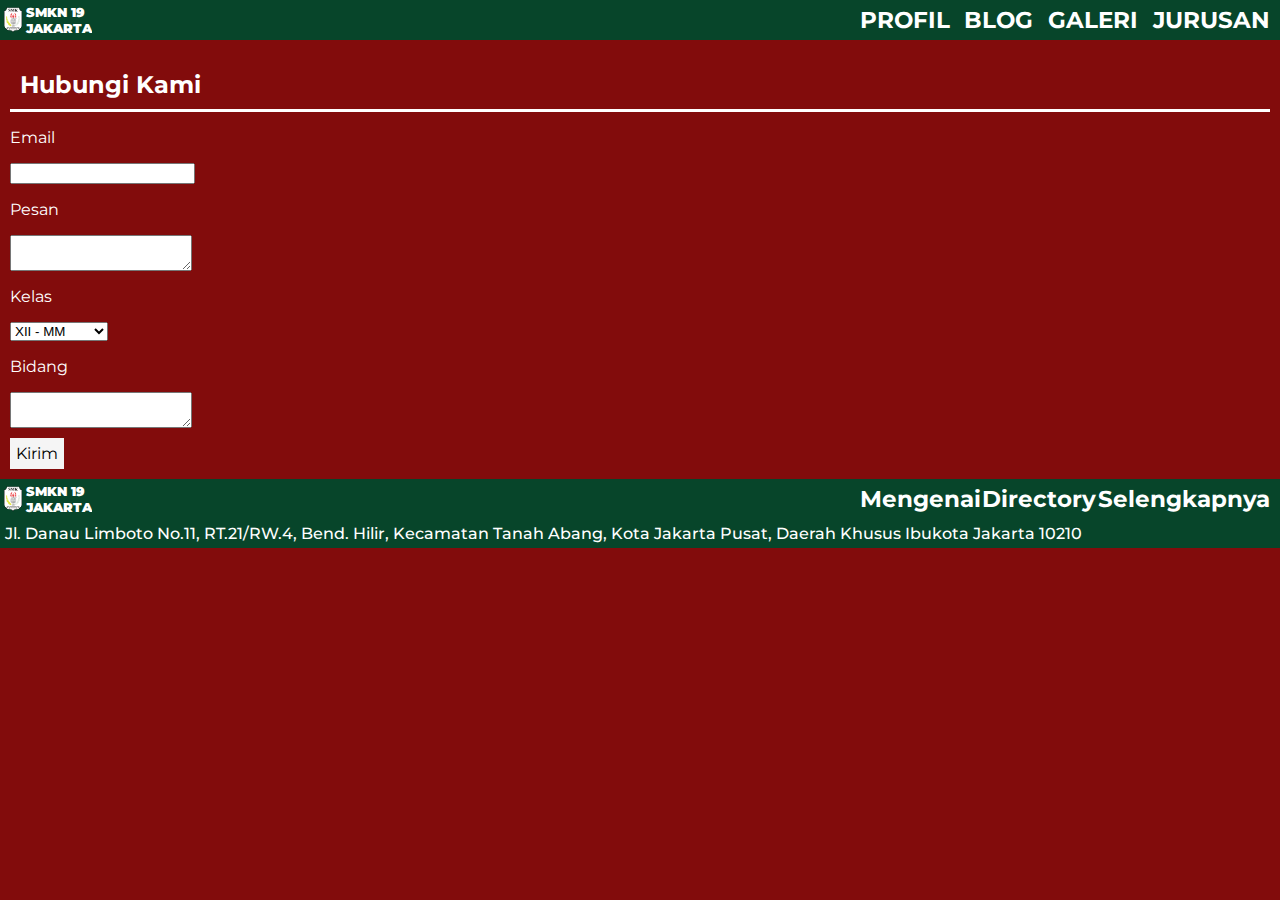
<file: blog.html>
<html lang="en">
<head>
    <meta charset="UTF-8">
    <meta http-equiv="X-UA-Compatible" content="IE=edge">
    <meta name="viewport" content="width=device-width, initial-scale=1.0">
    <link rel="stylesheet" href="style1.css">
    <link rel="preconnect" href="https://fonts.googleapis.com">
    <link rel="preconnect" href="https://fonts.gstatic.com" crossorigin>
    <link href="https://fonts.googleapis.com/css2?family=Montserrat:wght@100;200;300;400;500;600;700;800;900&display=swap" rel="stylesheet">
    <title>Galeri</title>
    <link rel="icon" href="LOGO PANDAWA.png">
</head>
<body>
    <!-- NAVBAR -->
    <div class="navbar">
        <img src="LOGO PANDAWA.png" class="LOGO-PANDAWA">
        <a href="index.html" class="LOGO"> SMKN 19 JAKARTA </a>

        <ul class="menu">
        <li><a href="profil.html"> PROFIL </a></li>
        <li><a href="#"> BLOG </a></li>
        <li><a href="galeri.html"> GALERI </a></li>
        <li><a href="#"> JURUSAN </a></li>
        <!-- <li><a href="https://www.instagram.com/rakanysr"> @RAKANYSR</a></li> -->
        </ul>
    </div>
</body>

<footer>
        <div>
            
        </div>

        <div class="contact-form">
            <h2 class="titlekontak">Hubungi Kami</h2>
            <p>Email</p>
            <!-- Tag Input -->
            <input>
            <p>Pesan</p>
            <!-- Tag Text Area -->
            <textarea></textarea>
            <p>Kelas</p>
            <select>
                <option>XII - MM</option>
                <option>XII - BDP</option>
                <option>XII - AKL 1</option>
                <option>XII - AKL 2</option>
                <option>XII - OTKP 1</option>
                <option>XII - OTKP 2</option>
            </select>
            <p>Bidang</p>
            <textarea></textarea>
            </input>
            <p><a href="#" class="submit">Kirim</a></p>
        </div>
      </div>
    </div>
    <div class="navbar">
        <img src="LOGO PANDAWA.png" class="LOGO-PANDAWA">
        <a class="LOGO"> SMKN 19 JAKARTA </a>

        <ul class="menu">
        <li><a href="#"> Mengenai </a></li>
        <li><a href="#"> Directory </a></li>
        <li><a href="#"> Selengkapnya </a></li>
        </ul>
        
      </div>
      <div class="footer">
          Jl. Danau Limboto No.11, RT.21/RW.4, Bend. Hilir, Kecamatan Tanah Abang, 
          Kota Jakarta Pusat, Daerah Khusus Ibukota Jakarta 10210
      </div>

</footer>
</html>
</file>
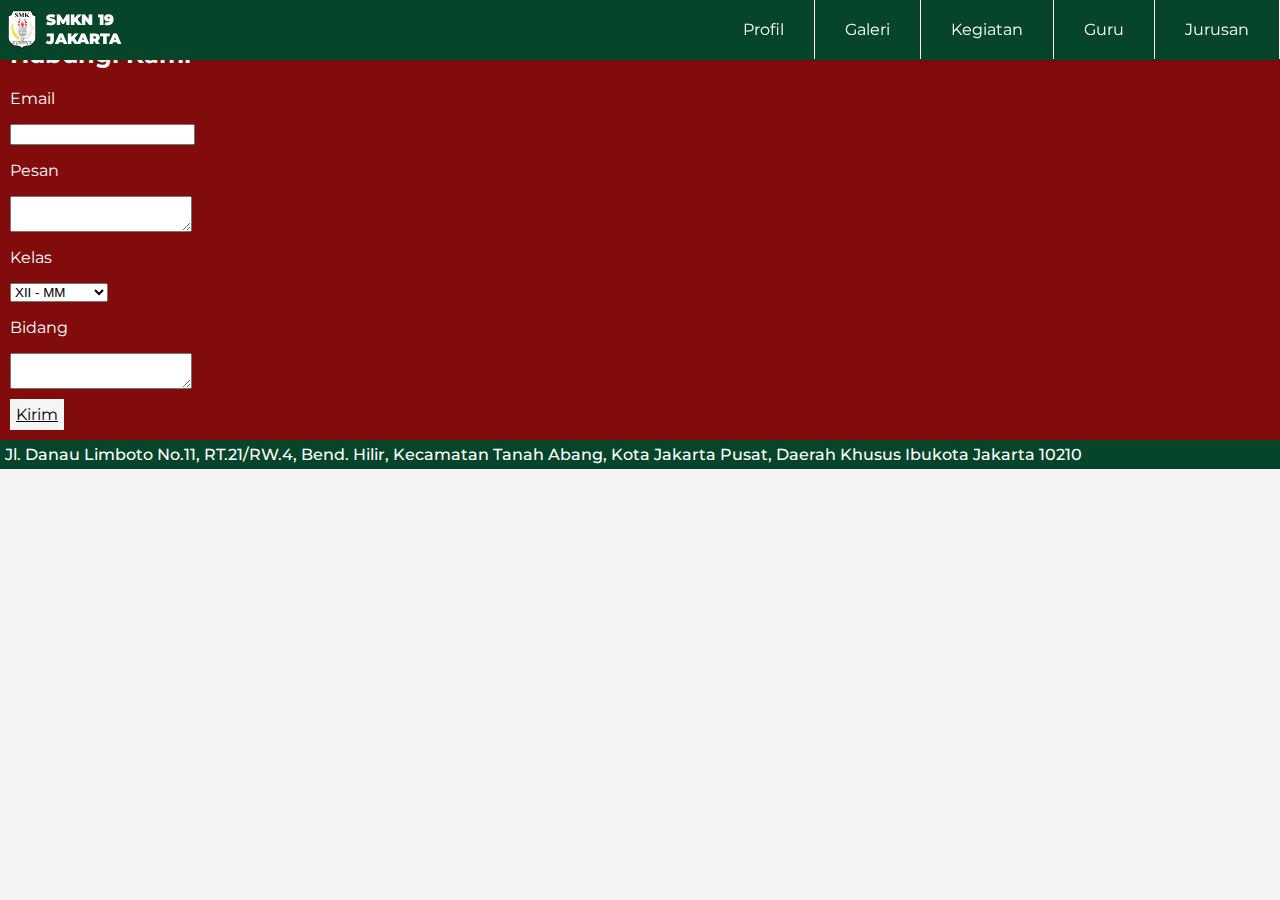
<file: BLOG.html>
<html lang="en">
<head>
    <meta charset="UTF-8">
    <meta http-equiv="X-UA-Compatible" content="IE=edge">
    <meta name="viewport" content="width=device-width, initial-scale=1.0">
    <link rel="stylesheet" href="style.css">
    <link rel="preconnect" href="https://fonts.googleapis.com">
    <link rel="preconnect" href="https://fonts.gstatic.com" crossorigin>
    <link href="https://fonts.googleapis.com/css2?family=Montserrat:wght@100;200;300;400;500;600;700;800;900&display=swap" rel="stylesheet">
    <title>Blog</title>
    <link rel="icon" href="LOGO PANDAWA.png">
</head>

<header class="header">
    <img src="LOGO PANDAWA.png" class="LOGO">
    <a href="index.html" class="LOGO"> SMKN 19 JAKARTA </a>
    
        
    <input class="menu-btn" type="checkbox" id="menu-btn" />
    <label class="menu-icon" for="menu-btn"><span class="navicon"></span></label>
    <ul class="menu">
      <li><a href="profil.html">Profil</a></li>
      <li><a href="galeri.html">Galeri</a></li>
      <li><a href="BLOG.html">Kegiatan</a></li>
      <li><a href="#">Guru</a></li>
      <li><a href="Jurusan.html">Jurusan</a></li> 
    </ul>
</header>

<footer>
    <!-- <div class="Home">
        <h2 class="text">
        VISI
        </h2>
        <p> ”Terwujudnya Sumber Daya Manusia 
        yang Bertaqwa, Cerdas, Terampil, Unggul dan 
        Berwawasan Lingkungan.“</p> 

        <h2 class="text">
        MISI
        </h2>
        <ul>
            <li>Meningkatkan kualitas keimanan, ketaqwaan, dan ahlak mulia.</li>
            <li>Menumbuhkembangkan semangat berprestasi dan berkompetisi.</li>
            <li>Menyiapkan siswa yang bermutu sesuai dengan program keahliannya.</li>
            <li>Meningkatkan profesionalitas dan kompetensi guru dengan mengembangkan 
            KBM sesuai dengan kebutuhan Dunia Usaha dan Industri.</li>
            <li>Mewujudkan warga sekolah yang peduli terhadap lingkungan dengan 
            meningkatkan kualitas 7K (Keamanan, Ketertiban, Kebersihan, Keindahan, 
            Kerindangan, Keamanan dan Kekeluargaan)</li>
        </ul>
        <div class="artikel"> 
            <h2 class="text">SEJARAH</h2>
            <p class="kolom-koran">
            <span>L</span>orem, ipsum dolor sit amet consectetur adipisicing elit. 
            Corrupti dolorem suscipit pariatur quas excepturi vero praesentium numquam, 
            beatae itaque hic similique nam accusamus, cupiditate qui distinctio voluptatibus, 
            perferendis officia iste!
            Lorem, ipsum dolor sit amet consectetur adipisicing elit. 
            Corrupti dolorem suscipit pariatur quas excepturi vero praesentium numquam, 
            beatae itaque hic similique nam accusamus, cupiditate qui distinctio voluptatibus, 
            perferendis officia iste!
            Lorem, ipsum dolor sit amet consectetur adipisicing elit. 
            Corrupti dolorem suscipit pariatur quas excepturi vero praesentium numquam, 
            beatae itaque hic similique nam accusamus, cupiditate qui distinctio voluptatibus, 
            perferendis officia iste!
            Lorem, ipsum dolor sit amet consectetur adipisicing elit. 
            Corrupti dolorem suscipit pariatur quas excepturi vero praesentium numquam, 
            beatae itaque hic similique nam accusamus, cupiditate qui distinctio voluptatibus, 
            perferendis officia iste!
            Lorem, ipsum dolor sit amet consectetur adipisicing elit. 
            Corrupti dolorem suscipit pariatur quas excepturi vero praesentium numquam, 
            beatae itaque hic similique nam accusamus, cupiditate qui distinctio voluptatibus, 
            perferendis officia iste!
            Lorem, ipsum dolor sit amet consectetur adipisicing elit. 
            Corrupti dolorem suscipit pariatur quas excepturi vero praesentium numquam, 
            beatae itaque hic similique nam accusamus, cupiditate qui distinctio voluptatibus, 
            perferendis officia iste!
            </p>
        </div> -->

        <div class="contact-form">
            <h2 class="kontak">Hubungi Kami</h2>
            <p>Email</p>
            <!-- Tag Input -->
            <input>
            <p>Pesan</p>
            <!-- Tag Text Area -->
            <textarea></textarea>
            <p>Kelas</p>
            <select>
                <option>XII - MM</option>
                <option>XII - BDP</option>
                <option>XII - AKL 1</option>
                <option>XII - AKL 2</option>
                <option>XII - OTKP 1</option>
                <option>XII - OTKP 2</option>
            </select>
            <p>Bidang</p>
            <textarea></textarea>
            </input>
            <p><a href="#" class="submit">Kirim</a></p>
        </div>
      </div>
    </div>
    
      <div class="footer">
          Jl. Danau Limboto No.11, RT.21/RW.4, Bend. Hilir, Kecamatan Tanah Abang, 
          Kota Jakarta Pusat, Daerah Khusus Ibukota Jakarta 10210
      </div>

</footer>
</html>
</file>
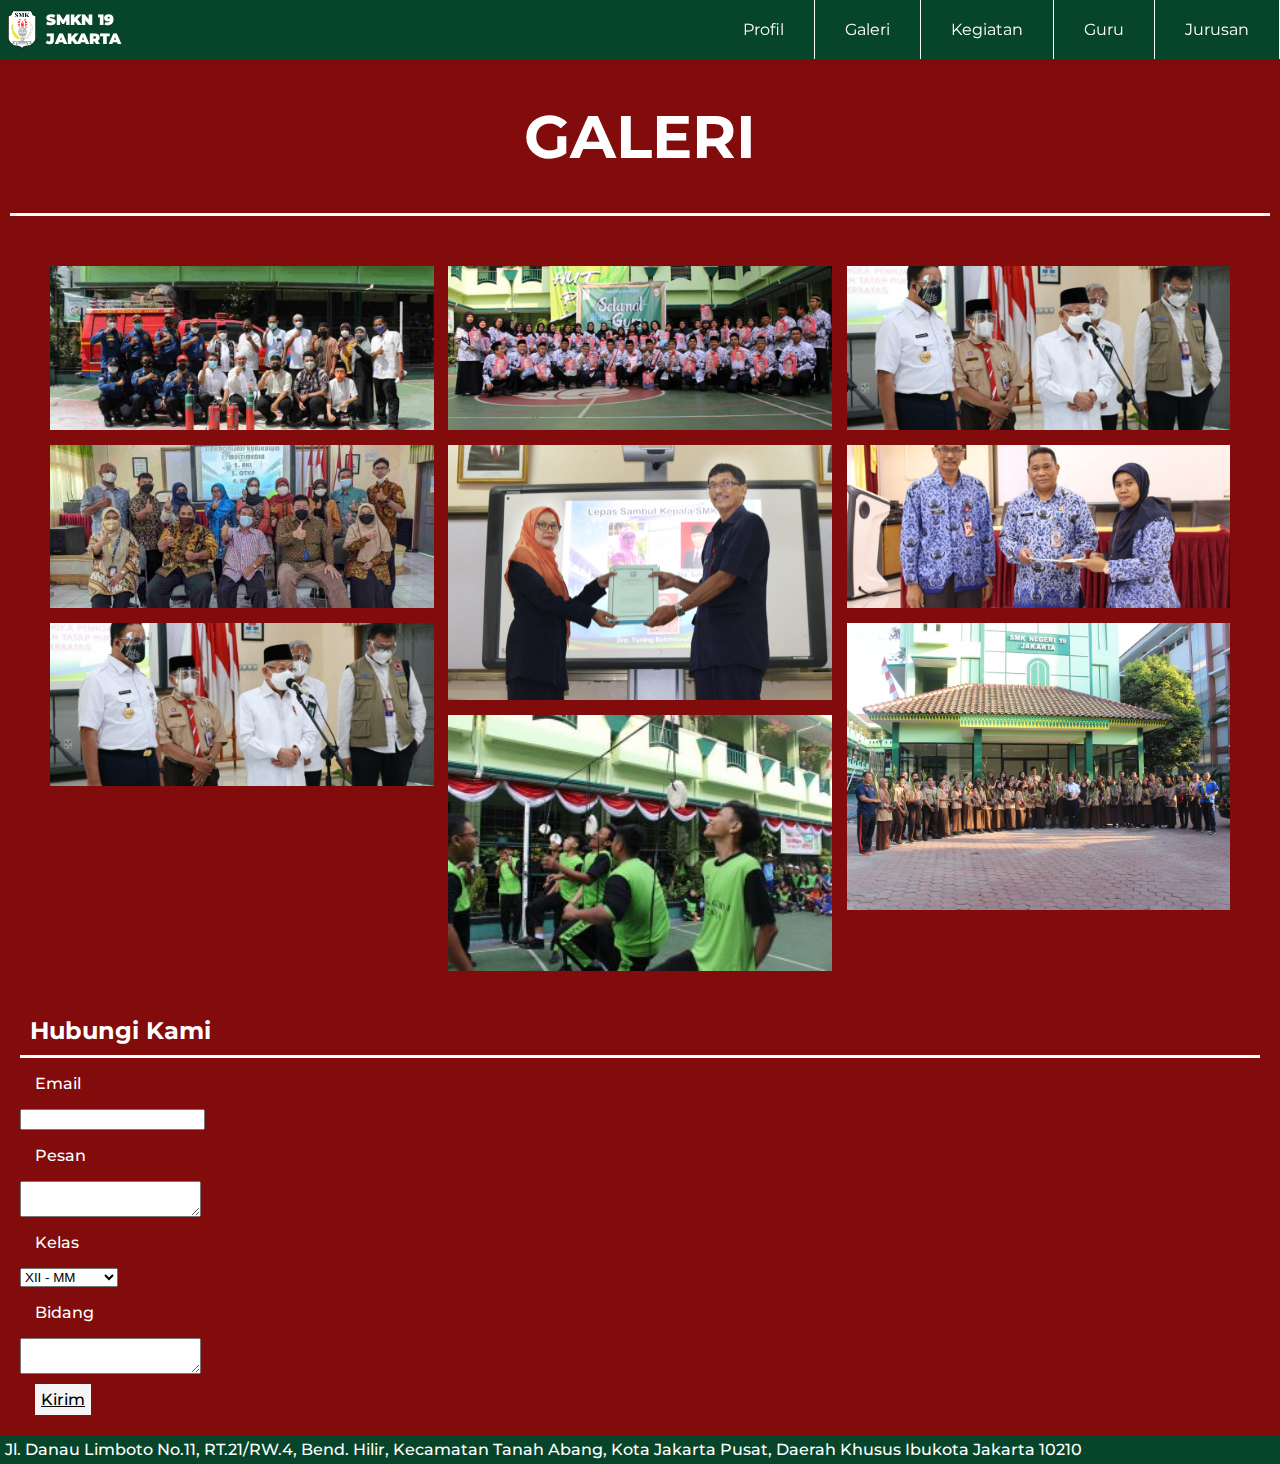
<file: galeri.html>
<html lang="en">
<head>
    <meta charset="UTF-8">
    <meta http-equiv="X-UA-Compatible" content="IE=edge">
    <meta name="viewport" content="width=device-width, initial-scale=1.0">
    <link rel="stylesheet" href="style.css">
    <link rel="preconnect" href="https://fonts.googleapis.com">
    <link rel="preconnect" href="https://fonts.gstatic.com" crossorigin>
    <link href="https://fonts.googleapis.com/css2?family=Montserrat:wght@100;200;300;400;500;600;700;800;900&display=swap" rel="stylesheet">
    <title>Galeri</title>
    <link rel="icon" href="LOGO PANDAWA.png">
</head>
<header class="header">
    <img src="LOGO PANDAWA.png" class="LOGO">
    <a href="index.html" class="LOGO"> SMKN 19 JAKARTA </a>
    
        
    <input class="menu-btn" type="checkbox" id="menu-btn" />
    <label class="menu-icon" for="menu-btn"><span class="navicon"></span></label>
    <ul class="menu">
      <li><a href="profil.html">Profil</a></li>
      <li><a href="galeri.html">Galeri</a></li>
      <li><a href="BLOG.html">Kegiatan</a></li>
      <li><a href="#">Guru</a></li>
      <li><a href="Jurusan.html">Jurusan</a></li> 
    </ul>
</header>

<footer>
    <div class="Home">
        <div class="title">
            <h1>GALERI</h1>
        </div>
        <div class="containerfoto">
            
            <div class="box">
                <div class="box-img">
                    <img src="galeri/1.jpg" class="img">
                    
                    <img src="galeri/2.jpeg" class="img">
                    
                    <img src="galeri/3.jpeg" class="img">
                    
                </div>
    
                <div class="box-img">
                    <img src="galeri/5.jpg" class="img">
                    
                    <img src="galeri/6.jpg" class="img">

                    <img src="galeri/9.jpg" class="img">

                </div>
    
                <div class="box-img">
                    <img src="galeri/3.jpeg" class="img">
                    
                    <img src="galeri/4.jpg" class="img">
                    
                    <img src="galeri/8.jpg" class="img">
                    
                </div>
            </div>
        
        </div>
        <div class="contact-form">
            <h2 class="titlekontak">Hubungi Kami</h2>
            <p>Email</p>
            <!-- Tag Input -->
            <input>
            <p>Pesan</p>
            <!-- Tag Text Area -->
            <textarea></textarea>
            <p>Kelas</p>
            <select>
                <option>XII - MM</option>
                <option>XII - BDP</option>
                <option>XII - AKL 1</option>
                <option>XII - AKL 2</option>
                <option>XII - OTKP 1</option>
                <option>XII - OTKP 2</option>
            </select>
            <p>Bidang</p>
            <textarea></textarea>
            </input>
            <p><a href="#" class="submit">Kirim</a></p>
        </div>
      </div>
    </div>
      <div class="footer">
          Jl. Danau Limboto No.11, RT.21/RW.4, Bend. Hilir, Kecamatan Tanah Abang, 
          Kota Jakarta Pusat, Daerah Khusus Ibukota Jakarta 10210
      </div>


</footer>
</html>
</file>
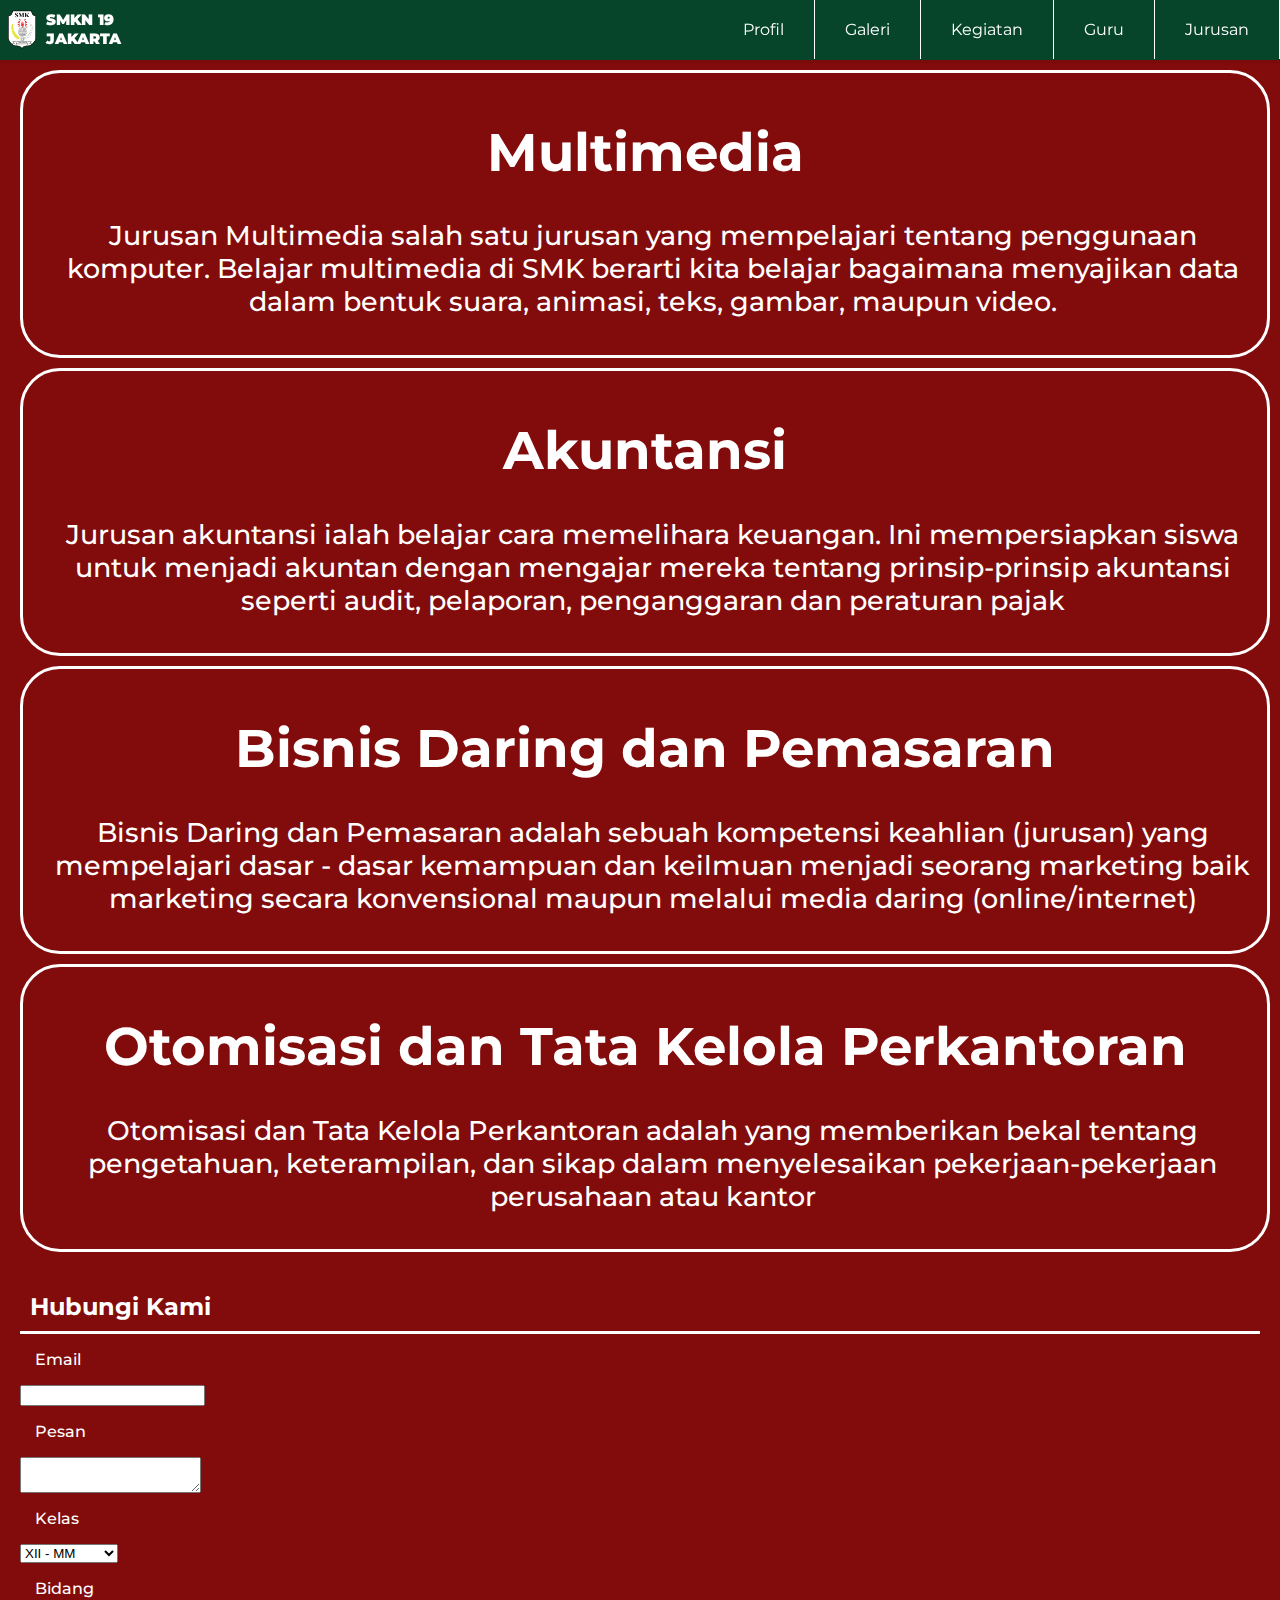
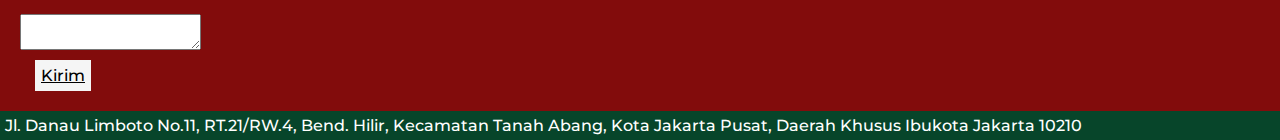
<file: Jurusan.html>
<html lang="en">
<head>
    <meta charset="UTF-8">
    <meta http-equiv="X-UA-Compatible" content="IE=edge">
    <meta name="viewport" content="width=device-width, initial-scale=1.0">
    <link rel="stylesheet" href="style.css">
    <link rel="preconnect" href="https://fonts.googleapis.com">
    <link rel="preconnect" href="https://fonts.gstatic.com" crossorigin>
    <link href="https://fonts.googleapis.com/css2?family=Montserrat:wght@100;200;300;400;500;600;700;800;900&display=swap" rel="stylesheet">
    <title>Jurusan</title>
    <link rel="icon" href="LOGO PANDAWA.png">
</head>

    <header class="header">
        <img src="LOGO PANDAWA.png" class="LOGO">
        <a href="index.html" class="LOGO"> SMKN 19 JAKARTA </a>
        
            
        <input class="menu-btn" type="checkbox" id="menu-btn" />
        <label class="menu-icon" for="menu-btn"><span class="navicon"></span></label>
        <ul class="menu">
          <li><a href="profil.html">Profil</a></li>
          <li><a href="galeri.html">Galeri</a></li>
          <li><a href="BLOG.html">Kegiatan</a></li>
          <li><a href="#">Guru</a></li>
          <li><a href="Jurusan.html">Jurusan</a></li> 
        </ul>
    </header>
    
<footer>
    <div class="Home">
        <div class="mid">
            <div class="text">
            
             <h1>Multimedia</h1>
             <p class="mm2"> Jurusan Multimedia salah satu jurusan yang mempelajari tentang penggunaan komputer. Belajar multimedia di SMK berarti kita belajar bagaimana menyajikan data dalam bentuk suara, animasi, teks, gambar, maupun video.
             </p>
            </div>
     
            <div class="text">
             <h1>Akuntansi</h1>
             <p class="akl2"> Jurusan akuntansi ialah belajar cara memelihara keuangan. Ini mempersiapkan siswa untuk menjadi akuntan dengan mengajar mereka tentang prinsip-prinsip akuntansi seperti audit, pelaporan, penganggaran dan peraturan pajak 
             </p>
            </div>
     
            <div class="text">
             <h1>Bisnis Daring dan Pemasaran</h1>
             <p class="bdp2"> Bisnis Daring dan Pemasaran adalah sebuah kompetensi keahlian (jurusan) yang mempelajari dasar - dasar kemampuan dan keilmuan menjadi seorang marketing baik marketing secara konvensional maupun melalui media daring (online/internet) 
             </p>
            </div>
     
            <div class="text">
             <h1>Otomisasi dan Tata Kelola Perkantoran </h1>
             <p class="otkp2"> Otomisasi dan Tata Kelola Perkantoran adalah yang memberikan bekal tentang pengetahuan, keterampilan, dan sikap dalam menyelesaikan pekerjaan-pekerjaan perusahaan atau kantor
             </p>
            </div>
     
         </div>
        <div class="contact-form">
            <h2 class="titlekontak">Hubungi Kami</h2>
            <p>Email</p>
            <!-- Tag Input -->
            <input>
            <p>Pesan</p>
            <!-- Tag Text Area -->
            <textarea></textarea>
            <p>Kelas</p>
            <select>
                <option>XII - MM</option>
                <option>XII - BDP</option>
                <option>XII - AKL 1</option>
                <option>XII - AKL 2</option>
                <option>XII - OTKP 1</option>
                <option>XII - OTKP 2</option>
            </select>
            <p>Bidang</p>
            <textarea></textarea>
            </input>
            <p><a href="#" class="submit">Kirim</a></p>
        </div>
      </div>
    </div>
      <div class="footer">
          Jl. Danau Limboto No.11, RT.21/RW.4, Bend. Hilir, Kecamatan Tanah Abang, 
          Kota Jakarta Pusat, Daerah Khusus Ibukota Jakarta 10210
      </div>

</footer>
</html>
</file>
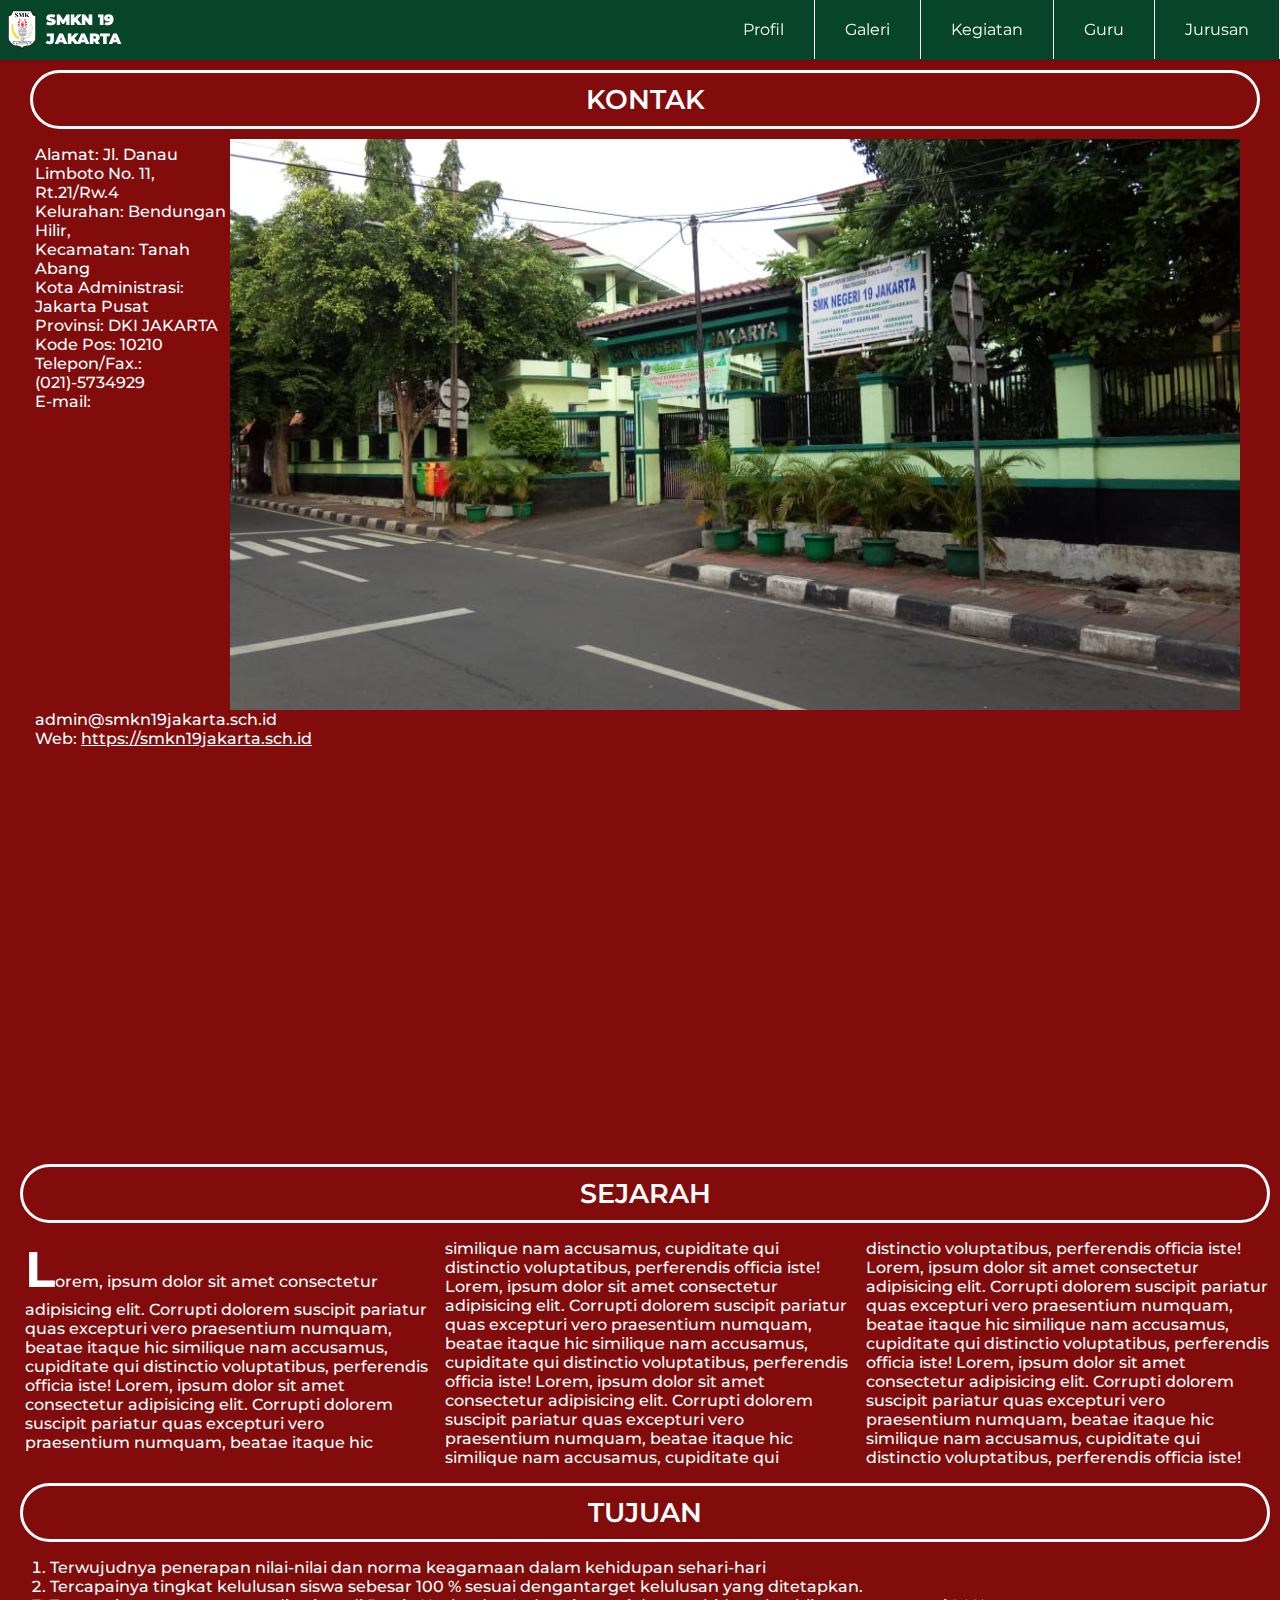
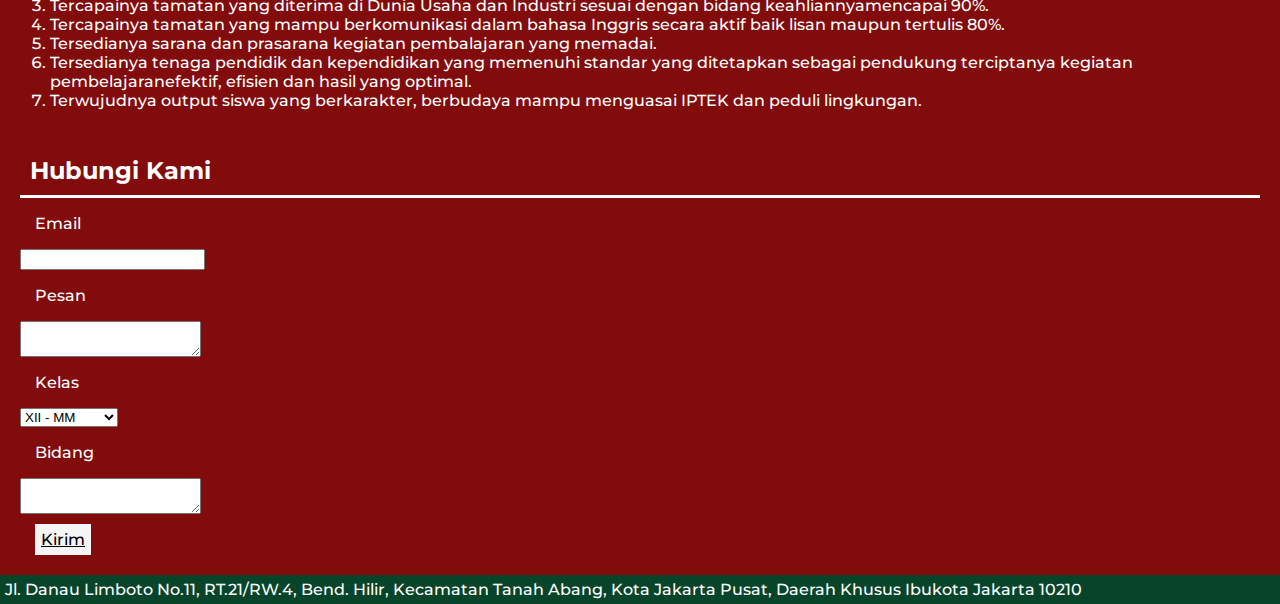
<file: profil.html>
<html lang="en">
<head>
    <meta charset="UTF-8">
    <meta http-equiv="X-UA-Compatible" content="IE=edge">
    <meta name="viewport" content="width=device-width, initial-scale=1.0">
    <link rel="stylesheet" href="style.css">
    <link rel="preconnect" href="https://fonts.googleapis.com">
    <link rel="preconnect" href="https://fonts.gstatic.com" crossorigin>
    <link href="https://fonts.googleapis.com/css2?family=Montserrat:wght@100;200;300;400;500;600;700;800;900&display=swap" rel="stylesheet">
    <title>Profil</title>
    <link rel="icon" href="LOGO PANDAWA.png">
</head>

    <header class="header">
        <img src="LOGO PANDAWA.png" class="LOGO">
        <a href="index.html" class="LOGO"> SMKN 19 JAKARTA </a>
        
            
        <input class="menu-btn" type="checkbox" id="menu-btn" />
        <label class="menu-icon" for="menu-btn"><span class="navicon"></span></label>
        <ul class="menu">
          <li><a href="profil.html">Profil</a></li>
          <li><a href="galeri.html">Galeri</a></li>
          <li><a href="BLOG.html">Kegiatan</a></li>
          <li><a href="#">Guru</a></li>
          <li><a href="Jurusan.html">Jurusan</a></li> 
        </ul>
    </header>
    
<footer>
    <div class="Home">
        <div class="artikel"> 
            
            <h2 class="text">
                KONTAK
                </h2>
                <img src="smkn19jakarta.jpeg" alt="foto" class="foto">
                <p>Alamat: Jl. Danau Limboto No. 11, Rt.21/Rw.4<br>
                        Kelurahan: Bendungan Hilir,<br>
                        Kecamatan: Tanah Abang<br>
                        Kota Administrasi: Jakarta Pusat<br>
                        Provinsi: DKI JAKARTA<br>
                        Kode Pos: 10210<br>
                        Telepon/Fax.: (021)-5734929<br>
                        E-mail: admin@smkn19jakarta.sch.id<br>
                        Web:&nbsp;<a href="https://smkn19jakarta.sch.id/">https://smkn19jakarta.sch.id</a></p>

                        <div class="googlemaps"><div class="textwidget custom-html-widget"><iframe src="https://www.google.com/maps/embed?pb=!1m18!1m12!1m3!1d3966.419984709844!2d106.80434991345128!3d-6.208204662537717!2m3!1f0!2f0!3f0!3m2!1i1024!2i768!4f13.1!3m3!1m2!1s0x2e69f6af93f1d973%3A0xa2cec14be5b4e2be!2sSMKN+19+Jakarta!5e0!3m2!1sid!2sid!4v1545891180558" width="308" height="350" frameborder="0" style="border:0" allowfullscreen=""></iframe></div></div>      
        </div>
        <h2 class="text">SEJARAH</h2>
            <p class="kolom-koran">
            <span>L</span>orem, ipsum dolor sit amet consectetur adipisicing elit. 
            Corrupti dolorem suscipit pariatur quas excepturi vero praesentium numquam, 
            beatae itaque hic similique nam accusamus, cupiditate qui distinctio voluptatibus, 
            perferendis officia iste!
            Lorem, ipsum dolor sit amet consectetur adipisicing elit. 
            Corrupti dolorem suscipit pariatur quas excepturi vero praesentium numquam, 
            beatae itaque hic similique nam accusamus, cupiditate qui distinctio voluptatibus, 
            perferendis officia iste!
            Lorem, ipsum dolor sit amet consectetur adipisicing elit. 
            Corrupti dolorem suscipit pariatur quas excepturi vero praesentium numquam, 
            beatae itaque hic similique nam accusamus, cupiditate qui distinctio voluptatibus, 
            perferendis officia iste!
            Lorem, ipsum dolor sit amet consectetur adipisicing elit. 
            Corrupti dolorem suscipit pariatur quas excepturi vero praesentium numquam, 
            beatae itaque hic similique nam accusamus, cupiditate qui distinctio voluptatibus, 
            perferendis officia iste!
            Lorem, ipsum dolor sit amet consectetur adipisicing elit. 
            Corrupti dolorem suscipit pariatur quas excepturi vero praesentium numquam, 
            beatae itaque hic similique nam accusamus, cupiditate qui distinctio voluptatibus, 
            perferendis officia iste!
            Lorem, ipsum dolor sit amet consectetur adipisicing elit. 
            Corrupti dolorem suscipit pariatur quas excepturi vero praesentium numquam, 
            beatae itaque hic similique nam accusamus, cupiditate qui distinctio voluptatibus, 
            perferendis officia iste!
            </p>
        <div class="text">TUJUAN</div>
        <ol>
            <li>Terwujudnya penerapan nilai-nilai dan norma keagamaan dalam kehidupan sehari-hari</li>
            <li>Tercapainya tingkat kelulusan siswa sebesar 100 % sesuai dengantarget kelulusan yang ditetapkan.</li>
            <li>Tercapainya tamatan yang diterima di Dunia Usaha dan Industri sesuai dengan bidang keahliannyamencapai 90%.</li>
            <li>Tercapainya tamatan yang mampu berkomunikasi dalam bahasa Inggris secara aktif baik lisan maupun tertulis 80%.</li>
            <li>Tersedianya sarana dan prasarana kegiatan pembalajaran yang memadai.</li>
            <li>Tersedianya tenaga pendidik dan kependidikan yang memenuhi standar yang ditetapkan sebagai pendukung terciptanya kegiatan pembelajaranefektif, efisien dan hasil yang optimal.</li>
            <li>Terwujudnya output siswa yang berkarakter, berbudaya mampu menguasai IPTEK dan peduli lingkungan.</li>
        </ol>
        <div class="contact-form">
            <h2 class="titlekontak">Hubungi Kami</h2>
            <p>Email</p>
            <!-- Tag Input -->
            <input>
            <p>Pesan</p>
            <!-- Tag Text Area -->
            <textarea></textarea>
            <p>Kelas</p>
            <select>
                <option>XII - MM</option>
                <option>XII - BDP</option>
                <option>XII - AKL 1</option>
                <option>XII - AKL 2</option>
                <option>XII - OTKP 1</option>
                <option>XII - OTKP 2</option>
            </select>
            <p>Bidang</p>
            <textarea></textarea>
            </input>
            <p><a href="#" class="submit">Kirim</a></p>
        </div>
      </div>
    </div>
      <div class="footer">
          Jl. Danau Limboto No.11, RT.21/RW.4, Bend. Hilir, Kecamatan Tanah Abang, 
          Kota Jakarta Pusat, Daerah Khusus Ibukota Jakarta 10210
      </div>

</footer>
</html>
</file>
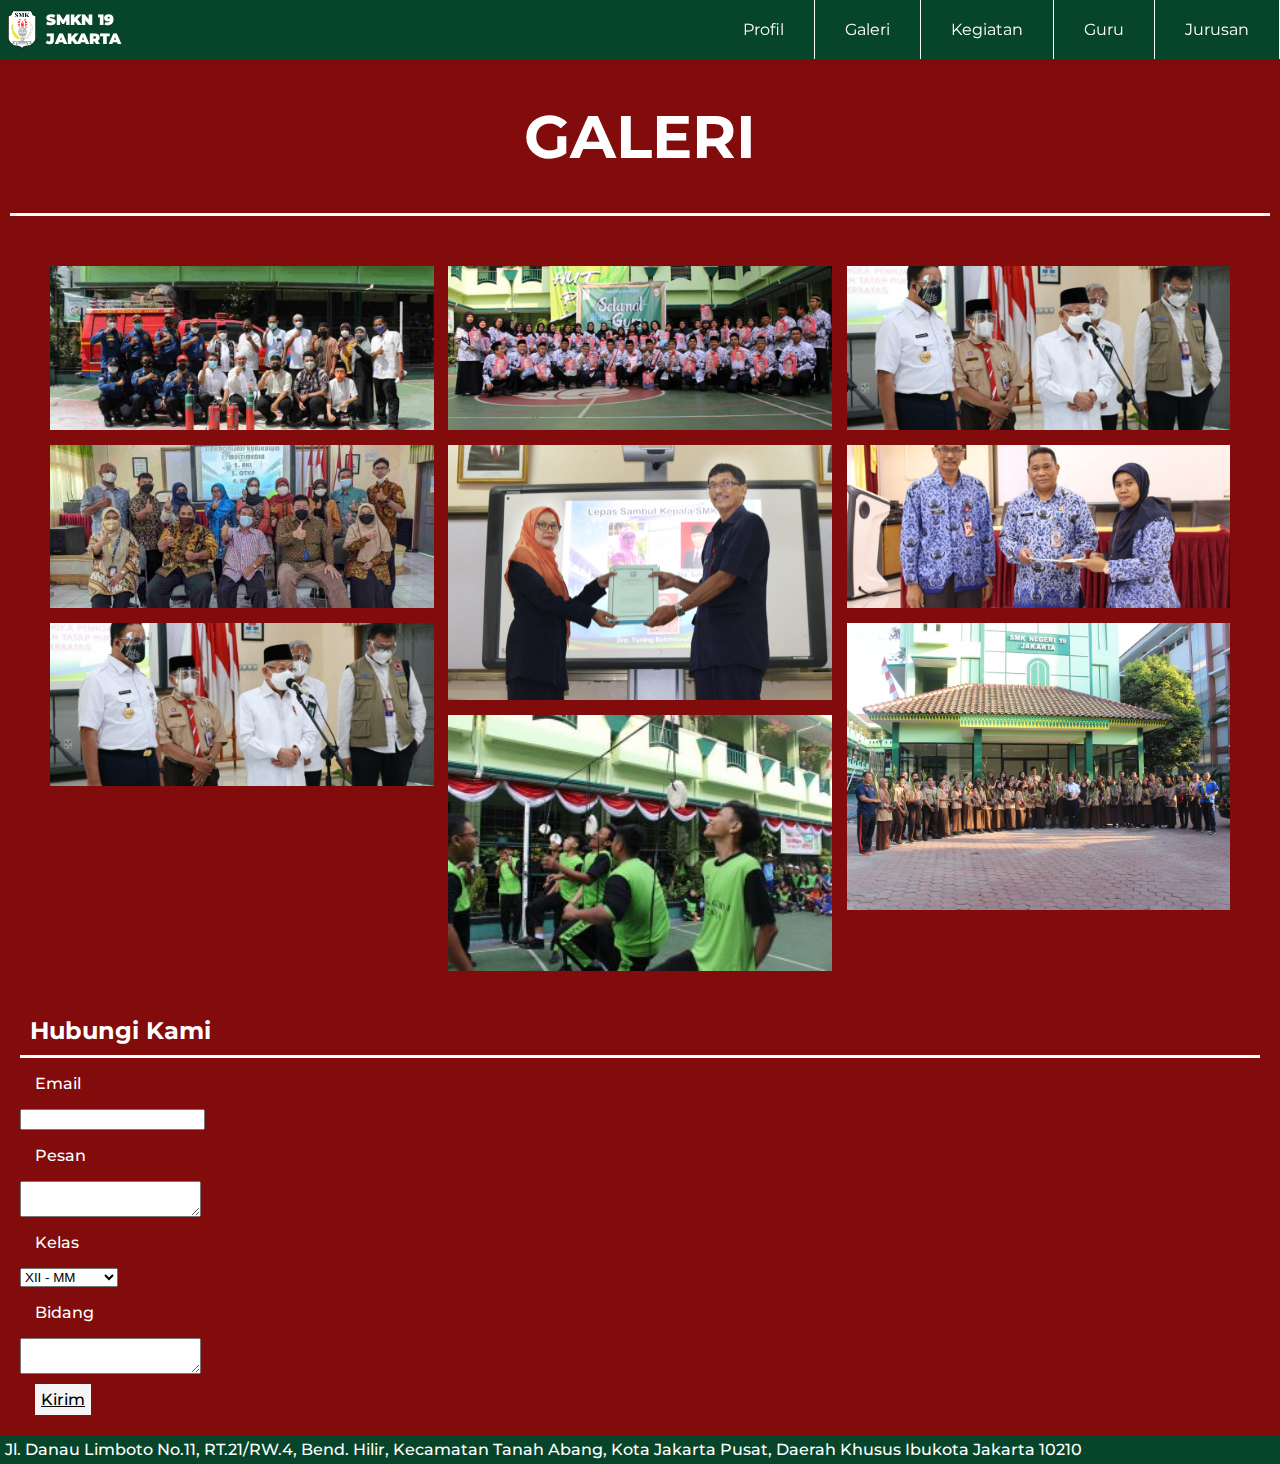
<file: latihan-main/galeri.html>
<html lang="en">
<head>
    <meta charset="UTF-8">
    <meta http-equiv="X-UA-Compatible" content="IE=edge">
    <meta name="viewport" content="width=device-width, initial-scale=1.0">
    <link rel="stylesheet" href="style.css">
    <link rel="preconnect" href="https://fonts.googleapis.com">
    <link rel="preconnect" href="https://fonts.gstatic.com" crossorigin>
    <link href="https://fonts.googleapis.com/css2?family=Montserrat:wght@100;200;300;400;500;600;700;800;900&display=swap" rel="stylesheet">
    <title>Galeri</title>
    <link rel="icon" href="LOGO PANDAWA.png">
</head>
<header class="header">
    <img src="LOGO PANDAWA.png" class="LOGO">
    <a href="index.html" class="LOGO"> SMKN 19 JAKARTA </a>
    
        
    <input class="menu-btn" type="checkbox" id="menu-btn" />
    <label class="menu-icon" for="menu-btn"><span class="navicon"></span></label>
    <ul class="menu">
      <li><a href="profil.html">Profil</a></li>
      <li><a href="galeri.html">Galeri</a></li>
      <li><a href="BLOG.html">Kegiatan</a></li>
      <li><a href="guru.html">Guru</a></li>
      <li><a href="Jurusan.html">Jurusan</a></li> 
    </ul>
</header>

<footer>
    <div class="Home">
        <div class="title">
            <h1>GALERI</h1>
        </div>
        <div class="containerfoto">
            
            <div class="box">
                <div class="box-img">
                    <img src="galeri/1.jpg" class="img">
                    
                    <img src="galeri/2.jpeg" class="img">
                    
                    <img src="galeri/3.jpeg" class="img">
                    
                </div>
    
                <div class="box-img">
                    <img src="galeri/5.jpg" class="img">
                    
                    <img src="galeri/6.jpg" class="img">

                    <img src="galeri/9.jpg" class="img">

                </div>
    
                <div class="box-img">
                    <img src="galeri/3.jpeg" class="img">
                    
                    <img src="galeri/4.jpg" class="img">
                    
                    <img src="galeri/8.jpg" class="img">
                    
                </div>
            </div>
        
        </div>
        <div class="contact-form">
            <h2 class="titlekontak">Hubungi Kami</h2>
            <p>Email</p>
            <!-- Tag Input -->
            <input>
            <p>Pesan</p>
            <!-- Tag Text Area -->
            <textarea></textarea>
            <p>Kelas</p>
            <select>
                <option>XII - MM</option>
                <option>XII - BDP</option>
                <option>XII - AKL 1</option>
                <option>XII - AKL 2</option>
                <option>XII - OTKP 1</option>
                <option>XII - OTKP 2</option>
            </select>
            <p>Bidang</p>
            <textarea></textarea>
            </input>
            <p><a href="#" class="submit">Kirim</a></p>
        </div>
      </div>
    </div>
      <div class="footer">
          Jl. Danau Limboto No.11, RT.21/RW.4, Bend. Hilir, Kecamatan Tanah Abang, 
          Kota Jakarta Pusat, Daerah Khusus Ibukota Jakarta 10210
      </div>


</footer>
</html>
</file>
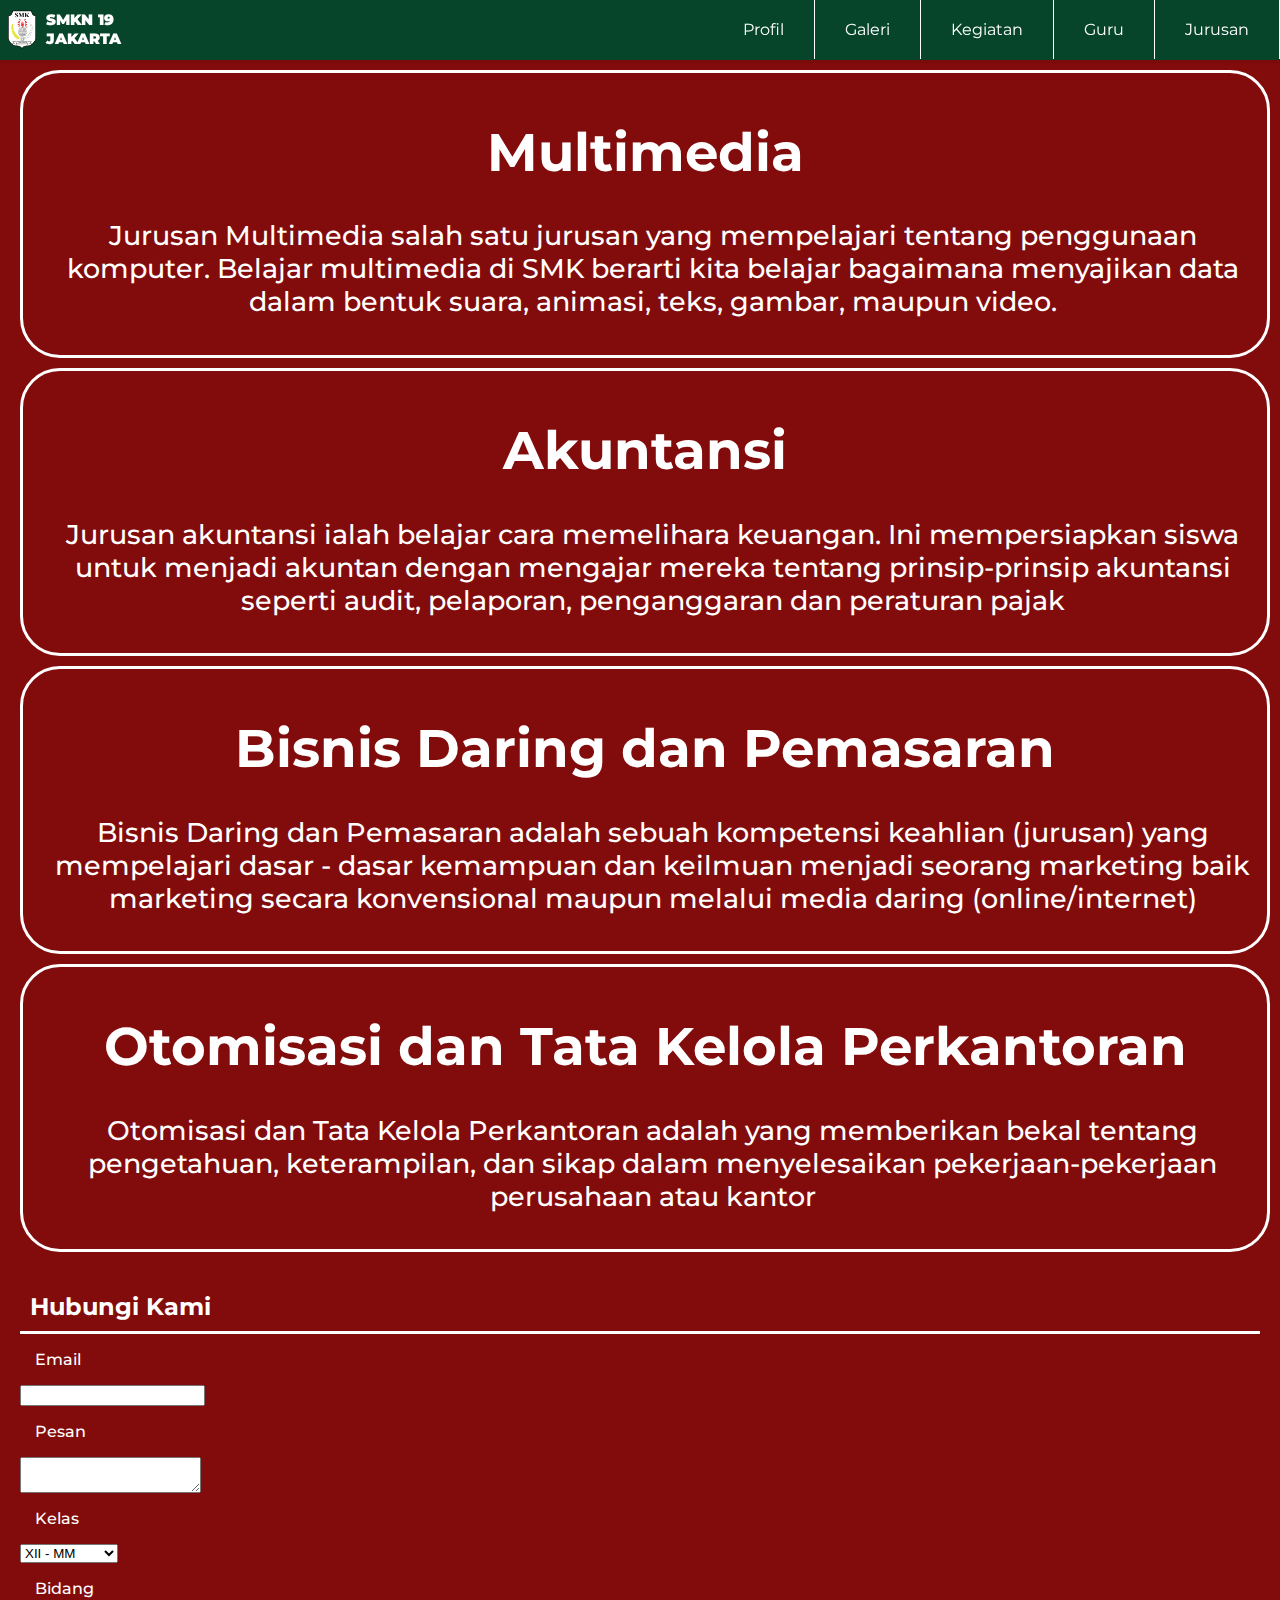
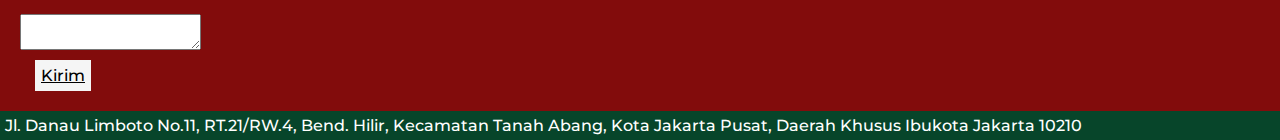
<file: latihan-main/Jurusan.html>
<html lang="en">
<head>
    <meta charset="UTF-8">
    <meta http-equiv="X-UA-Compatible" content="IE=edge">
    <meta name="viewport" content="width=device-width, initial-scale=1.0">
    <link rel="stylesheet" href="style.css">
    <link rel="preconnect" href="https://fonts.googleapis.com">
    <link rel="preconnect" href="https://fonts.gstatic.com" crossorigin>
    <link href="https://fonts.googleapis.com/css2?family=Montserrat:wght@100;200;300;400;500;600;700;800;900&display=swap" rel="stylesheet">
    <title>Jurusan</title>
    <link rel="icon" href="LOGO PANDAWA.png">
</head>

    <header class="header">
        <img src="LOGO PANDAWA.png" class="LOGO">
        <a href="index.html" class="LOGO"> SMKN 19 JAKARTA </a>
        
            
        <input class="menu-btn" type="checkbox" id="menu-btn" />
        <label class="menu-icon" for="menu-btn"><span class="navicon"></span></label>
        <ul class="menu">
          <li><a href="profil.html">Profil</a></li>
          <li><a href="galeri.html">Galeri</a></li>
          <li><a href="BLOG.html">Kegiatan</a></li>
          <li><a href="guru.html">Guru</a></li>
          <li><a href="Jurusan.html">Jurusan</a></li> 
        </ul>
    </header>
    
<footer>
    <div class="Home">
        <div class="mid">
            <div class="text">
            
             <h1>Multimedia</h1>
             <p class="mm2"> Jurusan Multimedia salah satu jurusan yang mempelajari tentang penggunaan komputer. Belajar multimedia di SMK berarti kita belajar bagaimana menyajikan data dalam bentuk suara, animasi, teks, gambar, maupun video.
             </p>
            </div>
     
            <div class="text">
             <h1>Akuntansi</h1>
             <p class="akl2"> Jurusan akuntansi ialah belajar cara memelihara keuangan. Ini mempersiapkan siswa untuk menjadi akuntan dengan mengajar mereka tentang prinsip-prinsip akuntansi seperti audit, pelaporan, penganggaran dan peraturan pajak 
             </p>
            </div>
     
            <div class="text">
             <h1>Bisnis Daring dan Pemasaran</h1>
             <p class="bdp2"> Bisnis Daring dan Pemasaran adalah sebuah kompetensi keahlian (jurusan) yang mempelajari dasar - dasar kemampuan dan keilmuan menjadi seorang marketing baik marketing secara konvensional maupun melalui media daring (online/internet) 
             </p>
            </div>
     
            <div class="text">
             <h1>Otomisasi dan Tata Kelola Perkantoran </h1>
             <p class="otkp2"> Otomisasi dan Tata Kelola Perkantoran adalah yang memberikan bekal tentang pengetahuan, keterampilan, dan sikap dalam menyelesaikan pekerjaan-pekerjaan perusahaan atau kantor
             </p>
            </div>
     
         </div>
        <div class="contact-form">
            <h2 class="titlekontak">Hubungi Kami</h2>
            <p>Email</p>
            <!-- Tag Input -->
            <input>
            <p>Pesan</p>
            <!-- Tag Text Area -->
            <textarea></textarea>
            <p>Kelas</p>
            <select>
                <option>XII - MM</option>
                <option>XII - BDP</option>
                <option>XII - AKL 1</option>
                <option>XII - AKL 2</option>
                <option>XII - OTKP 1</option>
                <option>XII - OTKP 2</option>
            </select>
            <p>Bidang</p>
            <textarea></textarea>
            </input>
            <p><a href="#" class="submit">Kirim</a></p>
        </div>
      </div>
    </div>
      <div class="footer">
          Jl. Danau Limboto No.11, RT.21/RW.4, Bend. Hilir, Kecamatan Tanah Abang, 
          Kota Jakarta Pusat, Daerah Khusus Ibukota Jakarta 10210
      </div>

</footer>
</html>
</file>
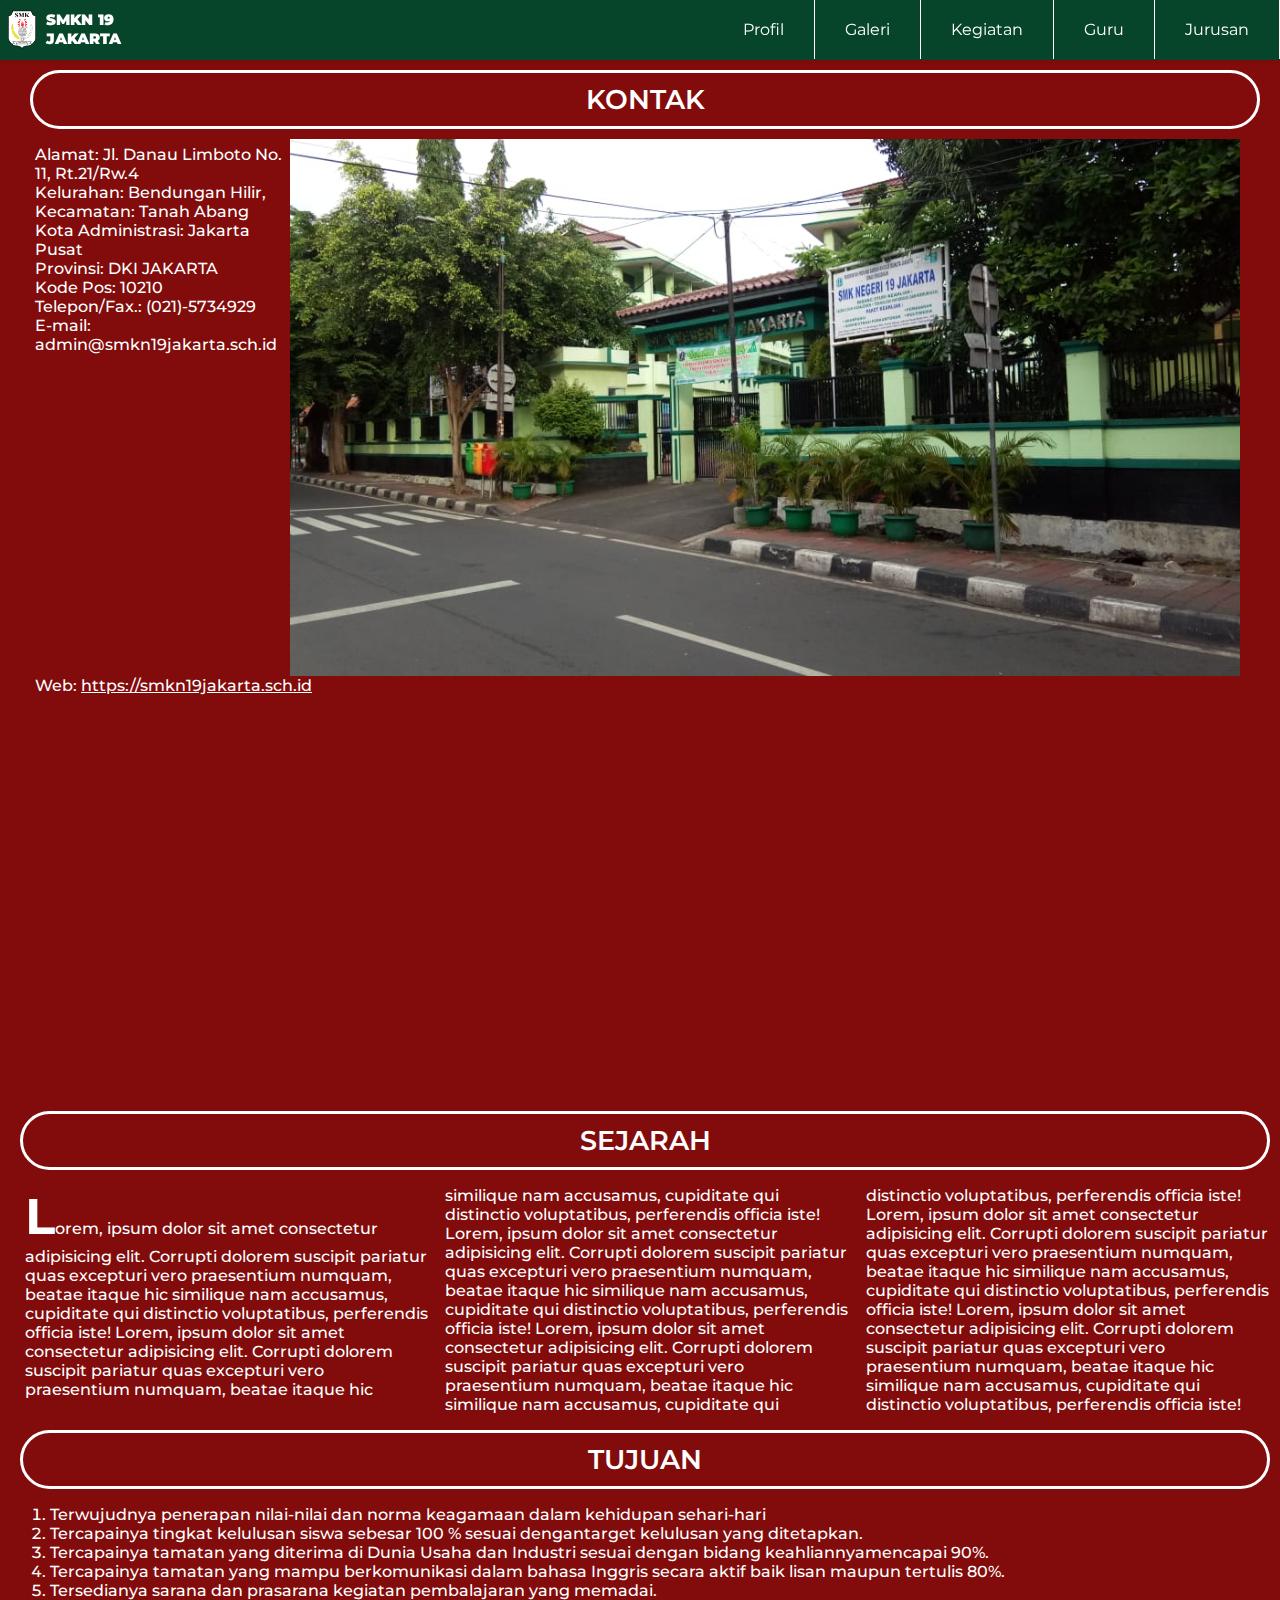
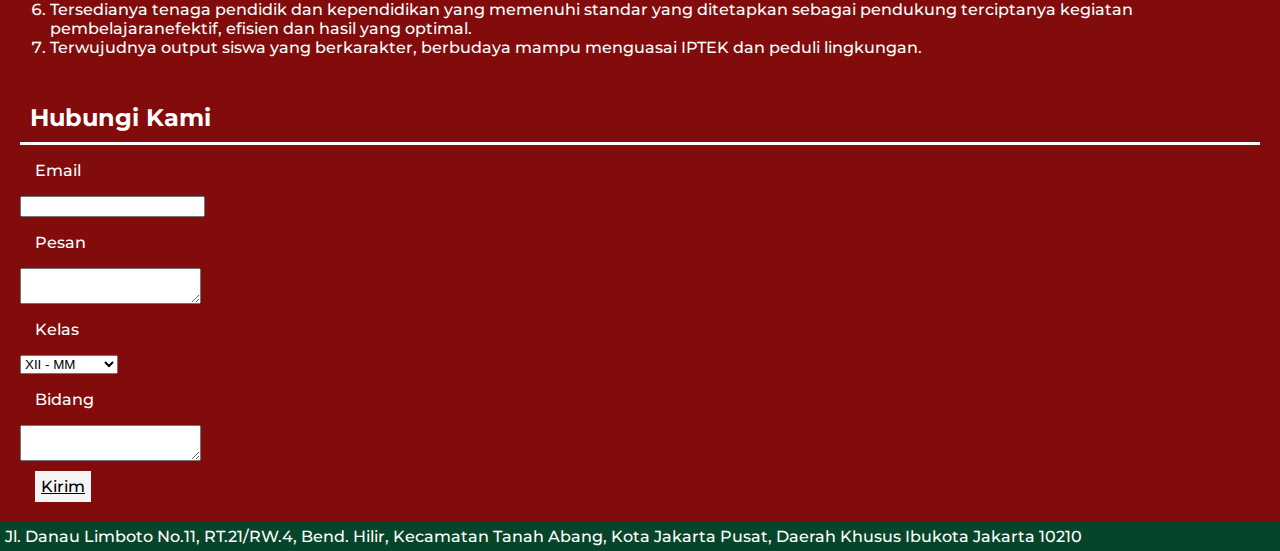
<file: latihan-main/profil.html>
<html lang="en">
<head>
    <meta charset="UTF-8">
    <meta http-equiv="X-UA-Compatible" content="IE=edge">
    <meta name="viewport" content="width=device-width, initial-scale=1.0">
    <link rel="stylesheet" href="style.css">
    <link rel="preconnect" href="https://fonts.googleapis.com">
    <link rel="preconnect" href="https://fonts.gstatic.com" crossorigin>
    <link href="https://fonts.googleapis.com/css2?family=Montserrat:wght@100;200;300;400;500;600;700;800;900&display=swap" rel="stylesheet">
    <title>Profil</title>
    <link rel="icon" href="LOGO PANDAWA.png">
</head>

    <header class="header">
        <img src="LOGO PANDAWA.png" class="LOGO">
        <a href="index.html" class="LOGO"> SMKN 19 JAKARTA </a>
        
            
        <input class="menu-btn" type="checkbox" id="menu-btn" />
        <label class="menu-icon" for="menu-btn"><span class="navicon"></span></label>
        <ul class="menu">
          <li><a href="profil.html">Profil</a></li>
          <li><a href="galeri.html">Galeri</a></li>
          <li><a href="BLOG.html">Kegiatan</a></li>
          <li><a href="guru.html">Guru</a></li>
          <li><a href="Jurusan.html">Jurusan</a></li> 
        </ul>
    </header>
    
<footer>
    <div class="Home">
        <div class="artikel"> 
            
            <h2 class="text">
                KONTAK
                </h2>
                <img src="smkn19jakarta.jpeg" alt="foto" class="foto">
                <p>Alamat: Jl. Danau Limboto No. 11, Rt.21/Rw.4<br>
                        Kelurahan: Bendungan Hilir,<br>
                        Kecamatan: Tanah Abang<br>
                        Kota Administrasi: Jakarta Pusat<br>
                        Provinsi: DKI JAKARTA<br>
                        Kode Pos: 10210<br>
                        Telepon/Fax.: (021)-5734929<br>
                        E-mail: admin@smkn19jakarta.sch.id<br>
                        Web:&nbsp;<a href="https://smkn19jakarta.sch.id/">https://smkn19jakarta.sch.id</a></p>

                        <div class="googlemaps"><div class="textwidget custom-html-widget"><iframe src="https://www.google.com/maps/embed?pb=!1m18!1m12!1m3!1d3966.419984709844!2d106.80434991345128!3d-6.208204662537717!2m3!1f0!2f0!3f0!3m2!1i1024!2i768!4f13.1!3m3!1m2!1s0x2e69f6af93f1d973%3A0xa2cec14be5b4e2be!2sSMKN+19+Jakarta!5e0!3m2!1sid!2sid!4v1545891180558" width="308" height="350" frameborder="0" style="border:0" allowfullscreen=""></iframe></div></div>      
        </div>
        <h2 class="text">SEJARAH</h2>
            <p class="kolom-koran">
            <span>L</span>orem, ipsum dolor sit amet consectetur adipisicing elit. 
            Corrupti dolorem suscipit pariatur quas excepturi vero praesentium numquam, 
            beatae itaque hic similique nam accusamus, cupiditate qui distinctio voluptatibus, 
            perferendis officia iste!
            Lorem, ipsum dolor sit amet consectetur adipisicing elit. 
            Corrupti dolorem suscipit pariatur quas excepturi vero praesentium numquam, 
            beatae itaque hic similique nam accusamus, cupiditate qui distinctio voluptatibus, 
            perferendis officia iste!
            Lorem, ipsum dolor sit amet consectetur adipisicing elit. 
            Corrupti dolorem suscipit pariatur quas excepturi vero praesentium numquam, 
            beatae itaque hic similique nam accusamus, cupiditate qui distinctio voluptatibus, 
            perferendis officia iste!
            Lorem, ipsum dolor sit amet consectetur adipisicing elit. 
            Corrupti dolorem suscipit pariatur quas excepturi vero praesentium numquam, 
            beatae itaque hic similique nam accusamus, cupiditate qui distinctio voluptatibus, 
            perferendis officia iste!
            Lorem, ipsum dolor sit amet consectetur adipisicing elit. 
            Corrupti dolorem suscipit pariatur quas excepturi vero praesentium numquam, 
            beatae itaque hic similique nam accusamus, cupiditate qui distinctio voluptatibus, 
            perferendis officia iste!
            Lorem, ipsum dolor sit amet consectetur adipisicing elit. 
            Corrupti dolorem suscipit pariatur quas excepturi vero praesentium numquam, 
            beatae itaque hic similique nam accusamus, cupiditate qui distinctio voluptatibus, 
            perferendis officia iste!
            </p>
        <div class="text">TUJUAN</div>
        <ol>
            <li>Terwujudnya penerapan nilai-nilai dan norma keagamaan dalam kehidupan sehari-hari</li>
            <li>Tercapainya tingkat kelulusan siswa sebesar 100 % sesuai dengantarget kelulusan yang ditetapkan.</li>
            <li>Tercapainya tamatan yang diterima di Dunia Usaha dan Industri sesuai dengan bidang keahliannyamencapai 90%.</li>
            <li>Tercapainya tamatan yang mampu berkomunikasi dalam bahasa Inggris secara aktif baik lisan maupun tertulis 80%.</li>
            <li>Tersedianya sarana dan prasarana kegiatan pembalajaran yang memadai.</li>
            <li>Tersedianya tenaga pendidik dan kependidikan yang memenuhi standar yang ditetapkan sebagai pendukung terciptanya kegiatan pembelajaranefektif, efisien dan hasil yang optimal.</li>
            <li>Terwujudnya output siswa yang berkarakter, berbudaya mampu menguasai IPTEK dan peduli lingkungan.</li>
        </ol>
        <div class="contact-form">
            <h2 class="titlekontak">Hubungi Kami</h2>
            <p>Email</p>
            <!-- Tag Input -->
            <input>
            <p>Pesan</p>
            <!-- Tag Text Area -->
            <textarea></textarea>
            <p>Kelas</p>
            <select>
                <option>XII - MM</option>
                <option>XII - BDP</option>
                <option>XII - AKL 1</option>
                <option>XII - AKL 2</option>
                <option>XII - OTKP 1</option>
                <option>XII - OTKP 2</option>
            </select>
            <p>Bidang</p>
            <textarea></textarea>
            </input>
            <p><a href="#" class="submit">Kirim</a></p>
        </div>
      </div>
    </div>
      <div class="footer">
          Jl. Danau Limboto No.11, RT.21/RW.4, Bend. Hilir, Kecamatan Tanah Abang, 
          Kota Jakarta Pusat, Daerah Khusus Ibukota Jakarta 10210
      </div>

</footer>
</html>
</file>
<file: style1.css>
@import url('https://fonts.googleapis.com/css2?family=Montserrat:wght@100;200;300;400;500;600;700;800;900&display=swap');

@media only screen and (min-width: 600px) {
    /* For tablets: */
    .col-s-1 {width: 8.33%;}
    .col-s-2 {width: 16.66%;}
    .col-s-3 {width: 25%;}
    .col-s-4 {width: 33.33%;}
    .col-s-5 {width: 41.66%;}
    .col-s-6 {width: 50%;}
    .col-s-7 {width: 58.33%;}
    .col-s-8 {width: 66.66%;}
    .col-s-9 {width: 75%;}
    .col-s-10 {width: 83.33%;}
    .col-s-11 {width: 91.66%;}
    .col-s-12 {width: 100%;}
  }
  @media only screen and (min-width: 768px) {
    /* For desktop: */
    .col-1 {width: 8.33%;}
    .col-2 {width: 16.66%;}
    .col-3 {width: 25%;}
    .col-4 {width: 33.33%;}
    .col-5 {width: 41.66%;}
    .col-6 {width: 50%;}
    .col-7 {width: 58.33%;}
    .col-8 {width: 66.66%;}
    .col-9 {width: 75%;}
    .col-10 {width: 83.33%;}
    .col-11 {width: 91.66%;}
    .col-12 {width: 100%;}
  }
  
img{
    size: 100%;
}

body {
    background-color: rgb(130, 12, 12);
    margin: 0;
    padding: 0;
    font-family: 'Montserrat', sans-serif;
}
footer{
    font-family: 'Montserrat', sans-serif;
}
a {
    text-decoration: none;
    color: white;
}
.navbar{
    display: flex;
    width: 100%;
    /* justify-content: space-evenly; */
    padding: 0 0px 0 0px ; 
    background-color:  #07452a;
    height: 40px;
    align-items: center ;
    font-family: 'Montserrat', sans-serif;
    font-weight: 700;
    font-size: larger;
    color: white;
}
.menu{
    display: flex;
    width: 100%;
    justify-content: space-between;
    padding: 0 10px 0 60% ; 
    background-color:  #07452a;
    height: 40px;
    align-items: center ;
    font-family: 'Montserrat', sans-serif;
    font-weight: 700;
     font-size: larger;
    color: white;
    float: right;
    margin-left: 0px;
    list-style-type: none;
}
.menu a:hover{
    text-decoration: underline;
    color: yellow ;
    position:relative;
    top:-5px;
}
.LOGO-PANDAWA{
    width: 2%;  
}
.LOGO{
    font-size: 10pt;
    font-weight: 900;
}
.container {
    width: 100%;
    padding: 0;
    margin: 0;
    margin-top: 100;
}

.top-wrapper {
    /* padding: 1080px 0 100px 0; */
    background-image: url(pdw\ blur.png);
    background-size: 50%;
    background-size: cover;
    /* border-bottom-left-radius: 40px;
    border-bottom-right-radius: 40px; */
    width: 100%;
    height: 100%;
    color: white;
    text-align: center;
    padding-top: 2%;
    
}
.top-wrapper h1 {
    font-size: 70px;
    letter-spacing: 0px;
    margin-bottom: 10px;
    font-family: 'Montserrat', sans-serif;
    font-weight: 900;
    color: white;
    margin: 0;
}
.top-wrapper p {
    margin-bottom: 0px;
    font-family: 'Montserrat', sans-serif;
    font-weight: 700;
    color: white;
}
.daftarkan{
    font-size: 50px;
    /* margin-bottom: 6px; */
    padding-bottom: 10px;
}
input[type="checkbox"]{
   display: none;
}
.kandungan{
   position: absolute;
   top: 80%;
   left: 50%;
   transform: translate(-50%, -50%);
   background: #ffffff;
   width: 410px;
   padding: 30px;
   font-family: 'Montserrat', sans-serif;
   box-shadow: 0 0 50px rgb(116, 116, 116);
   border-radius: 25px;
   display: none;
   color: black;
  }
  #show:checked ~ .kandungan{
   display: block;
  }

  .fa-rectangle-xmark{
   position: absolute;
   right: 10px;
   top: 10px;
   height: 25px;
   cursor: pointer;
   
  }
  .fa-rectangle-xmark:hover{
   color: rgb(158, 147, 147);
  }
.text {
text-align: center;
font-family: 'Montserrat', sans-serif;
font-weight: 600;
font-size: 20pt;
font-style: normal;
}
.Login form .data {
   height: 45px;
   width: 100%;
   margin: 40px 0;
   font-family: 'Montserrat', sans-serif;
}
form .data label{
   font-size: 20px;
   font-weight: 600;
}
.forgot{
   color: aqua;
   font-size: medium;
   text-decoration: underline;
}
form .data input{
   height: 100%;
   width: 100%;
   font-size: 25px;
}

form .btn-login{
   text-align: center;
   width: 100%;
   position: relative;
   font-family: 'Montserrat', sans-serif;
   height: 100%;
   padding-top: 70px;
}
.btn .kandungan{
   color: black;
}
.btn-wrapper {
    font-family: 'Montserrat', sans-serif;
    color: white;
    padding: 0px 4px;
    border-radius: 4px;
	
}
.btn-wrapper p{
    margin-bottom: 10px;
}
.btn {
    background-color: rgb(130, 12, 12);
    border-radius: 20px;
    padding: 6px;
	 box-shadow: 0 6px rgb(100, 4, 12);
	 transition: 0.4s;   
     margin-right: 10px;
     display: inline-block;
    overflow: hidden;
    transition: 0.2s;
}
.btn:hover {
    background-color: red;
}
.btn:active {
	 box-shadow: 0 2px rgb(70, 3, 8);
     transform: translateY(4px);
}
.Home{
    background-color: rgb(130, 12, 12);
    font-family: 'Montserrat', sans-serif;
    color: white;
    padding: 2% 0 4% 0;
    margin-top: 10px;
    align-items: center;
    text-align: left;
    padding: 10px;  
}
.Homeindex{
    background-color: rgb(130, 12, 12);
    font-family: 'Montserrat', sans-serif;
    color: white;
    padding: 2% 0 4% 0;
    margin-top: 70px;
    align-items: center;
    text-align: left;
    padding: 10px;  
}
.Home p {
    font-weight: 500;
    padding-left: 15px;
}
.Home li {
    font-weight: 500;
}
.Homeindex p {
    font-weight: 500;
    padding-left: 15px;
}
.Homeindex li {
    font-weight: 500;
}
.text{
    margin: 10px;
    border: white;
    border-style: solid;
    border-radius: 40px;
    padding: 10px;
    margin-right: 10px;
}
.artikel{
    padding-left: 10px;
    margin-right: 10px;
    align-items: center;
}
.artikel-teks{
    margin: 0px;
    padding: 10px;
    font-weight: 700;
    border: white;
    border-style: solid;
    border-radius: 40px;
}
.titlekontak{
    margin: 0px;
    border: white;
    border-style: none none solid none;
    padding: 10px;
    font-weight: 700;
    color: white;
    font-family: 'Montserrat', sans-serif;
    
}
.contact-form{
    padding-top: 20px;
    padding-left: 10px;
    margin-right: 10px;
    margin-bottom: 10px;
    font-family: 'Montserrat', sans-serif;
    color: white;
    
}
.submit{
    background-color: whitesmoke;
    color: black;
    border-style: solid;
    border-color: whitesmoke;
    padding: 6px;
    border-width: 0;
    
}
.kolom-koran{
    -webkit-column-count: 3;
    column-count: 3;
    padding-left: 10px;
}
.kolom-koran span{
    font-size: 50px;
    font-weight: 700;
}
.footer{
    background-color: #07452a   ;
    font-family: 'Montserrat', sans-serif;
    font-weight: 500;
    text-align: left;
    padding-left: 10px;
    padding: 5px;
    color: white;
}

.login-box{
    position: fixed;
    right: 0;
    bottom: 0;
    margin: 20px 40px;
    font-size: 25px;
    font-weight: 700;
    background-color: #07452a;
    opacity: 0.8;
    color: white;
    padding: 10px;
    text-align: center;
    border-radius: 5px;
    font-family: 'Montserrat', sans-serif;
}

.login-box:hover{
    transition: 0.2s;
    opacity: 1;
    background-color: #239664;
}
/* Untuk Profil */
.foto{
    width: 1010px;
    float: right;
    padding-right: 20px;
}
.googlemaps {
    margin-left: 20px;
}

/* Untuk Galeri */
.title{
    margin: 0px;
    border: white;
    border-style: none none solid none;
    font-weight: 900;
    color: white;
    text-align: center;
    font-size: 30px;
}
.containerfoto{
    margin:50px 40px 0 40px;
}

.containerfoto .box{
    display: flex;
    flex-direction: row ;
    justify-content: space-between; 
}

.containerfoto .box-img{
    display: flex;
    flex-direction: column;
    width: 32.5%;
}

.containerfoto .box .box-img .img{
    padding-bottom: 15px;

}
.img:hover{
    position:relative;
    top:-6px;
}
.googlemaps{
    padding-bottom: 40px;
}
</file>
<file: style.css>
@import url('https://fonts.googleapis.com/css2?family=Montserrat:wght@100;200;300;400;500;600;700;800;900&display=swap');


footer{
    font-family: 'Montserrat', sans-serif;
    background-color: rgb(130, 12, 12);
}
    body {
        margin: 0;
        padding: 0;
        font-family: 'Montserrat', sans-serif;
        background-color: #f4f4f4;
      }
      
      a {
        color: #000;
      }
      
      /* header */
      
      .header {
        background-color:  #07452a;
        box-shadow: 1px 1px 4px 0 rgba(0,0,0,.1);
        position: fixed;
        width: 100%;
        font-family: 'Montserrat', sans-serif;
        z-index: 3;
        top: 0px;
      }
      
      .header ul {
        margin: 0;
        padding: 0;
        list-style: none;
        overflow: hidden;
        background-color:  #07452a;
      }
      
      .header li a {
        display: block;
        padding: 20px 20px;
        border-right: 1px solid white;
        text-decoration: none;
      }
      
      .header li a:hover,
      .header .menu-btn:hover {
        background-color: yellow;
        color: black;
        border-right: 1px solid black;
        
      }
      
      .header .logo {
        display: block;
        float: left;
        font-size: 15px;
        padding: 10px 2px;
        text-decoration: none;
      }
      
      /* menu */
      
      .header .menu {
        clear: both;
        max-height: 0;
        transition: max-height .2s ease-out;
      }
      
      /* menu icon */
      
      .header .menu-icon {
        cursor: pointer;
        display: inline-block;
        float: right;
        padding: 28px 20px;
        position: relative;
        user-select: none;
      }
      
      .header .menu-icon .navicon {
        background: white;
        display: block;
        height: 2px;
        position: relative;
        transition:  .2s ease-out;
        width: 18px;
      }
      
      .header .menu-icon .navicon:before,
      .header .menu-icon .navicon:after {
        background: white;
        content: '';
        display: block;
        height: 100%;
        position: absolute;
        transition: all .2s ease-out;
        width: 100%;
      }
      
      .header .menu-icon .navicon:before {
        top: 5px;
      }
      
      .header .menu-icon .navicon:after {
        top: -5px;
      }
      
      /* menu btn */
      
      .header .menu-btn {
        display: none;
      }
      
      .header .menu-btn:checked ~ .menu {
        max-height: 290px;
      }
      
      .header .menu-btn:checked ~ .menu-icon .navicon {
        background: transparent;
      }
      
      .header .menu-btn:checked ~ .menu-icon .navicon:before {
        transform: rotate(-45deg);
      }
      
      .header .menu-btn:checked ~ .menu-icon .navicon:after {
        transform: rotate(45deg);
      }
      
      .header .menu-btn:checked ~ .menu-icon:not(.steps) .navicon:before,
      .header .menu-btn:checked ~ .menu-icon:not(.steps) .navicon:after {
        top: 0;
      }
      
      /* 48em = 768px */
      
      @media (min-width: 48em) {
        .header li {
          float: left;
        }
        .header li a {
          padding: 20px 30px;
        }
        .header .menu {
          clear: none;
          float: right;
          max-height: none;
        }
        .header .menu-icon {
          display: none;
        }
        .Homeindex{
          margin-top: 100px;
        }
        .containerfoto .box{
          flex-direction: row ; 
      }
    .containerfoto .box-img{
      width: 32.5%;;
    }
      
       
      }

      @media (max-width: 767px) {
        .Homeindex{
          margin-top: 0px;
        }
        .foto{
          clear: none;
          size: 0px;
          display: none;
        }
        .containerfoto .box{
          flex-direction: column ; 
        }
        .containerfoto .box-img{
          width: 100%;;
        }
    }
    .LOGO{
        font-size: 10px;
        font-weight: 900;
        width: 40px;  
    }
    a.LOGO{
        width: 100px;
    }
    a{
        color: white;
    }
    .container {
        width: 100%;
        padding: 0;
        margin: 0;
        margin-top: 100;
    }
    .navbar{
        display: flex;
        width: 100%;
        /* justify-content: space-evenly; */
        padding: 0 0px 0 0px ; 
        background-color:  #07452a;
        height: 40px;
        align-items: center ;
        font-family: 'Montserrat', sans-serif;
        font-weight: 700;
        font-size: larger;
        color: white;
    }
    .top-wrapper {
        /* padding: 1080px 0 100px 0; */
        background-image: url(pdw\ blur.png);
        background-size: 50%;
        background-size: cover;
        /* border-bottom-left-radius: 40px;
        border-bottom-right-radius: 40px; */
        width: 100%;
        height: 100%;
        color: white;
        text-align: center;
        padding-top: 2%;
        
    }
    .top-wrapper h1 {
        font-size: 70px;
        letter-spacing: 0px;
        margin-bottom: 10px;
        font-family: 'Montserrat', sans-serif;
        font-weight: 900;
        color: white;
        margin: 0;
    }
    .top-wrapper p {
        margin-bottom: 0px;
        font-family: 'Montserrat', sans-serif;
        font-weight: 700;
        color: white;
    }
    .daftarkan{
        font-size: 50px;
        /* margin-bottom: 6px; */
        padding-bottom: 10px;
    }
    input[type="checkbox"]{
       display: none;
    }
    .kandungan{
       position:absolute;
       top: 80%;
       left: 50%;
       transform: translate(-50%, -50%);
       background: #ffffff;
       width: 300px;
       padding: 35px;
       font-family: 'Montserrat', sans-serif;
       box-shadow: 0 0 50px rgb(116, 116, 116);
       border-radius: 25px;
       display: none;
       color: black;
      }
      #show:checked ~ .kandungan{
       display: block;
      }
    
      .fa-rectangle-xmark{
       position: absolute;
       right: 10px;
       top: 10px;
       height: 25px;
       cursor: pointer;
       
      }
      .fa-rectangle-xmark:hover{
       color: rgb(158, 147, 147);
      }
    .text {
    text-align: center;
    font-family: 'Montserrat', sans-serif;
    font-weight: 600;
    font-size: 20pt;
    font-style: normal;
    }
    .Login form .data {
       height: 45px;
       width: 100%;
       margin: 40px 0;
       font-family: 'Montserrat', sans-serif;
    }
    form .data label{
       font-size: 20px;
       font-weight: 600;
    }
    .forgot{
       color: aqua;
       font-size: medium;
       text-decoration: underline;
    }
    form .data input{
       height: 100%;
       width: 100%;
       font-size: 25px;
    }
    
    form .btn-login{
       text-align: center;
       width: 100%;
       position: relative;
       font-family: 'Montserrat', sans-serif;
       height: 100%;
       padding-top: 70px;
    }
    .btn .kandungan{
       color: black;
    }
    .btn-wrapper {
        font-family: 'Montserrat', sans-serif;
        color: white;
        padding: 0px 4px;
        border-radius: 4px;
        
    }
    .btn-wrapper p{
        margin-bottom: 10px;
    }
    .btn {
        background-color: rgb(130, 12, 12);
        border-radius: 20px;
        padding: 6px;
         box-shadow: 0 6px rgb(100, 4, 12);
         transition: 0.4s;   
         margin-right: 10px;
         display: inline-block;
        overflow: hidden;
        transition: 0.2s;
        color: white;
        margin-bottom: 10px;
    }
    .btn:hover {
        background-color: red;
    }
    .btn:active {
         box-shadow: 0 2px rgb(70, 3, 8);
         transform: translateY(4px);
    }
    .Home{
        background-color: rgb(130, 12, 12);
        font-family: 'Montserrat', sans-serif;
        color: white;
        padding: 2% 0 4% 0;
        margin-top: 50px;
        align-items: center;
        text-align: left;
        padding: 10px;  
    }
    .Homeindex{
        background-color: rgb(130, 12, 12);
        font-family: 'Montserrat', sans-serif;
        color: white;
        padding: 2% 0 4% 0;
        
        align-items: center;
        text-align: left;
        padding: 10px;  
    }
    .Home p {
        font-weight: 500;
        padding-left: 15px;
    }
    .Home li {
        font-weight: 500;
    }
    .Homeindex p {
        font-weight: 500;
        padding-left: 15px;
    }
    .Homeindex li {
        font-weight: 500;
    }
    .text{
        margin: 10px;
        border: white;
        border-style: solid;
        border-radius: 40px;
        padding: 10px;
        margin-right: 0px;
    }
    .artikel{
        padding-left: 10px;
        margin-right: 10px;
        align-items: center;
    }
    .artikel-teks{
        margin: 0px;
        padding: 10px;
        font-weight: 700;
        border: white;
        border-style: solid;
        border-radius: 40px;
    }
    .titlekontak{
        margin: 0px;
        border: white;
        border-style: none none solid none;
        padding: 10px;
        font-weight: 700;
        color: white;
        font-family: 'Montserrat', sans-serif;
        
    }
    .contact-form{
        padding-top: 20px;
        padding-left: 10px;
        margin-right: 10px;
        margin-bottom: 10px;
        font-family: 'Montserrat', sans-serif;
        color: white;
        
        
    }
    .submit{
        background-color: whitesmoke;
        color: black;
        border-style: solid;
        border-color: whitesmoke;
        padding: 6px;
        border-width: 0;
        
    }
    .kolom-koran{
        -webkit-column-count: 3;
        column-count: 3;
        padding-left: 10px;
    }
    .kolom-koran span{
        font-size: 50px;
        font-weight: 700;
    }
    .footer{
        background-color: #07452a   ;
        font-family: 'Montserrat', sans-serif;
        font-weight: 500;
        text-align: left;
        padding-left: 10px;
        padding: 5px;
        color: white;
    }
    
    .login-box{
        position: fixed;
        right: 0;
        bottom: 0;
        margin: 20px 40px;
        font-size: 25px;
        font-weight: 700;
        background-color: #07452a;
        opacity: 0.8;
        color: white;
        padding: 10px;
        text-align: center;
        border-radius: 5px;
        font-family: 'Montserrat', sans-serif;
    }
    
    .login-box:hover{
        transition: 0.2s;
        opacity: 1;
        background-color: #239664;
    }
    /* Untuk Profil */
.foto{
    width: 1010px;
    float: right;
    padding-right: 20px;
}
.googlemaps {
    margin-left: 20px;
}

/* Untuk Galeri */
.title{
    margin: 0px;
    border: white;
    border-style: none none solid none;
    font-weight: 900;
    color: white;
    text-align: center;
    font-size: 30px;
}
.containerfoto{
    margin:50px 40px 0 40px;
    
}

.containerfoto .box{
    display: flex;
    justify-content: space-between; 
    
}

.containerfoto .box-img{
    display: flex;
    flex-direction: column;
    
}

.containerfoto .box .box-img img{
    padding-bottom: 15px;
    

}
.img:hover{
    position:relative;
    top:-6px;
}
.googlemaps{
    padding-bottom: 40px;
}

/* Untuk jurusan */
 .mid .img {
  height: 50px;
  padding-top: 20px;
}
</file>
<file: latihan-main/style.css>
@import url('https://fonts.googleapis.com/css2?family=Montserrat:wght@100;200;300;400;500;600;700;800;900&display=swap');

img{
  size: 100%;
}

footer{
    font-family: 'Montserrat', sans-serif;
    background-color: rgb(130, 12, 12);
}
    body {
        margin: 0;
        padding: 0;
        font-family: 'Montserrat', sans-serif;
        background-color: #f4f4f4;
      }
      
      a {
        color: #000;
      }
      
      /* header */
      
      .header {
        background-color:  #07452a;
        box-shadow: 1px 1px 4px 0 rgba(0,0,0,.1);
        position: fixed;
        width: 100%;
        font-family: 'Montserrat', sans-serif;
        z-index: 3;
        top: 0px;
      }
      
      .header ul {
        margin: 0;
        padding: 0;
        list-style: none;
        overflow: hidden;
        background-color:  #07452a;
      }
      
      .header li a {
        display: block;
        padding: 20px 20px;
        border-right: 1px solid white;
        text-decoration: none;
      }
      
      .header li a:hover,
      .header .menu-btn:hover {
        background-color: yellow;
        color: black;
        border-right: 1px solid black;
        
      }
      
      .header .logo {
        display: block;
        float: left;
        font-size: 15px;
        padding: 10px 2px;
        text-decoration: none;
      }
      
      /* menu */
      
      .header .menu {
        clear: both;
        max-height: 0;
        transition: max-height .2s ease-out;
      }
      
      /* menu icon */
      
      .header .menu-icon {
        cursor: pointer;
        display: inline-block;
        float: right;
        padding: 28px 20px;
        position: relative;
        user-select: none;
      }
      
      .header .menu-icon .navicon {
        background: white;
        display: block;
        height: 2px;
        position: relative;
        transition:  .2s ease-out;
        width: 18px;
      }
      
      .header .menu-icon .navicon:before,
      .header .menu-icon .navicon:after {
        background: white;
        content: '';
        display: block;
        height: 100%;
        position: absolute;
        transition: all .2s ease-out;
        width: 100%;
      }
      
      .header .menu-icon .navicon:before {
        top: 5px;
      }
      
      .header .menu-icon .navicon:after {
        top: -5px;
      }
      
      /* menu btn */
      
      .header .menu-btn {
        display: none;
      }
      
      .header .menu-btn:checked ~ .menu {
        max-height: 290px;
      }
      
      .header .menu-btn:checked ~ .menu-icon .navicon {
        background: transparent;
      }
      
      .header .menu-btn:checked ~ .menu-icon .navicon:before {
        transform: rotate(-45deg);
      }
      
      .header .menu-btn:checked ~ .menu-icon .navicon:after {
        transform: rotate(45deg);
      }
      
      .header .menu-btn:checked ~ .menu-icon:not(.steps) .navicon:before,
      .header .menu-btn:checked ~ .menu-icon:not(.steps) .navicon:after {
        top: 0;
      }
      
      /* 48em = 768px */
      
      @media (min-width: 48em) {
        .header li {
          float: left;
        }
        .header li a {
          padding: 20px 30px;
        }
        .header .menu {
          clear: none;
          float: right;
          max-height: none;
        }
        .header .menu-icon {
          display: none;
        }
        .Homeindex{
          margin-top: 50px;
        }
        .containerfoto .box{
          flex-direction: row ; 
      }
    .containerfoto .box-img{
      width: 32.5%;;
    }
      
       
      }

      @media (max-width: 767px) {
        .Homeindex{
          margin-top: 0px;
        }
        .foto{
          clear: none;
          size: 0px;
          display: none;
        }
        .containerfoto .box{
          flex-direction: column ; 
        }
        .containerfoto .box-img{
          width: 100%;;
        }
    }
    .LOGO{
        font-size: 10px;
        font-weight: 900;
        width: 40px;  
    }
    a.LOGO{
        width: 100px;
    }
    a{
        color: white;
    }
    .container {
        width: 100%;
        padding: 0;
        margin: 0;
        margin-top: 100;
    }
    .navbar{
        display: flex;
        width: 100%;
        /* justify-content: space-evenly; */
        padding: 0 0px 0 0px ; 
        background-color:  #07452a;
        height: 40px;
        align-items: center ;
        font-family: 'Montserrat', sans-serif;
        font-weight: 700;
        font-size: larger;
        color: white;
    }
    .top-wrapper {
        /* padding: 1080px 0 100px 0; */
        background-image: url(pdw\ blur.png);
        background-size: 50%;
        background-size: cover;
        /* border-bottom-left-radius: 40px;
        border-bottom-right-radius: 40px; */
        width: 100%;
        height: 100%;
        color: white;
        text-align: center;
        padding-top: 2%;
        
    }
    .top-wrapper h1 {
        font-size: 70px;
        letter-spacing: 0px;
        margin-bottom: 10px;
        font-family: 'Montserrat', sans-serif;
        font-weight: 900;
        color: white;
        margin: 0;
    }
    .top-wrapper p {
        margin-bottom: 0px;
        font-family: 'Montserrat', sans-serif;
        font-weight: 700;
        color: white;
    }
    .daftarkan{
        font-size: 50px;
        /* margin-bottom: 6px; */
        padding-bottom: 10px;
    }
    input[type="checkbox"]{
       display: none;
    }
    .kandungan{
       position:absolute;
       top: 80%;
       left: 50%;
       transform: translate(-50%, -50%);
       background: #ffffff;
       width: 300px;
       padding: 35px;
       font-family: 'Montserrat', sans-serif;
       box-shadow: 0 0 50px rgb(116, 116, 116);
       border-radius: 25px;
       display: none;
       color: black;
      }
      #show:checked ~ .kandungan{
       display: block;
      }
    
      .fa-rectangle-xmark{
       position: absolute;
       right: 10px;
       top: 10px;
       height: 25px;
       cursor: pointer;
       
      }
      .fa-rectangle-xmark:hover{
       color: rgb(158, 147, 147);
      }
    .text {
    text-align: center;
    font-family: 'Montserrat', sans-serif;
    font-weight: 600;
    font-size: 20pt;
    font-style: normal;
    }
    .textkepala {
      text-align: center;
      font-family: 'Montserrat', sans-serif;
      font-weight: 500;
      font-size: 20pt;
      font-style: normal;
      }
    .textkiri {
      text-align: left;
      font-family: 'Montserrat', sans-serif;
      font-weight: 600;
      font-size: 40pt;
      font-style: normal;
      }
    .Login form .data {
       height: 45px;
       width: 100%;
       margin: 40px 0;
       font-family: 'Montserrat', sans-serif;
    }
    form .data label{
       font-size: 20px;
       font-weight: 600;
    }
    .forgot{
       color: aqua;
       font-size: medium;
       text-decoration: underline;
    }
    form .data input{
       height: 100%;
       width: 100%;
       font-size: 25px;
    }
    
    form .btn-login{
       text-align: center;
       width: 100%;
       position: relative;
       font-family: 'Montserrat', sans-serif;
       height: 100%;
       padding-top: 70px;
    }
    .btn .kandungan{
       color: black;
    }
    .btn-wrapper {
        font-family: 'Montserrat', sans-serif;
        color: white;
        padding: 0px 4px;
        border-radius: 4px;
        
    }
    .btn-wrapper p{
        margin-bottom: 10px;
    }
    .btn {
        background-color: rgb(130, 12, 12);
        border-radius: 20px;
        padding: 6px;
         box-shadow: 0 6px rgb(100, 4, 12);
         transition: 0.4s;   
         margin-right: 10px;
         display: inline-block;
        overflow: hidden;
        transition: 0.2s;
        color: white;
        margin-bottom: 10px;
    }
    .btn:hover {
        background-color: red;
    }
    .btn:active {
         box-shadow: 0 2px rgb(70, 3, 8);
         transform: translateY(4px);
    }
    .Home{
        background-color: rgb(130, 12, 12);
        font-family: 'Montserrat', sans-serif;
        color: white;
        padding: 2% 0 4% 0;
        margin-top: 50px;
        align-items: center;
        text-align: left;
        padding: 10px;  
    }
    .Homeindex{
        background-color: rgb(130, 12, 12);
        font-family: 'Montserrat', sans-serif;
        color: white;
        padding: 2% 0 4% 0;
        
        align-items: center;
        text-align: left;
        padding: 10px;  
    }
    .Homeguru{
      background-color: white;
      font-family: 'Montserrat', sans-serif;
      color: black;
      padding: 2% 0 4% 0;
      margin-top: 50px;
      align-items: center;
      text-align: left;
      padding: 10px;  
  }
    .Home p {
        font-weight: 500;
        padding-left: 15px;
    }
    .Home li {
        font-weight: 500;
    }
    .Homeindex p {
        font-weight: 500;
        padding-left: 15px;
    }
    .Homeindex li {
        font-weight: 500;
    }
    .text{
        margin: 10px;
        border: white;
        border-style: solid;
        border-radius: 40px;
        padding: 10px;
        margin-right: 0px;
    }
    .textkiri{
      margin: 10px;
      border: white;
      border-style: none none solid none;
      border-radius: 0px;
      padding: 10px;
      margin-right: 0px;
  }
  .textguru{
    margin: 10px;
    border: black;
    border-style: solid;
    border-radius: 40px;
    padding: 10px;
    margin-right: 0px;
}
    .artikel{
        padding-left: 10px;
        margin-right: 10px;
        align-items: center;
    }
    .artikel-teks{
        margin: 0px;
        padding: 10px;
        font-weight: 700;
        border: white;
        border-style: solid;
        border-radius: 40px;
    }
    .titlekontak{
        margin: 0px;
        border: white;
        border-style: none none solid none;
        padding: 10px;
        font-weight: 700;
        color: white;
        font-family: 'Montserrat', sans-serif;
        
    }
    .contact-form{
        padding-top: 20px;
        padding-left: 10px;
        margin-right: 10px;
        margin-bottom: 10px;
        font-family: 'Montserrat', sans-serif;
        color: white;
        
        
    }
    .submit{
        background-color: whitesmoke;
        color: black;
        border-style: solid;
        border-color: whitesmoke;
        padding: 6px;
        border-width: 0;
        
    }
    .kolom-koran{
        -webkit-column-count: 3;
        column-count: 3;
        padding-left: 10px;
    }
    .kolom-koran span{
        font-size: 50px;
        font-weight: 700;
    }
    .footer{
        background-color: #07452a   ;
        font-family: 'Montserrat', sans-serif;
        font-weight: 500;
        text-align: left;
        padding-left: 10px;
        padding: 5px;
        color: white;
    }
    
    .login-box{
        position: fixed;
        right: 0;
        bottom: 0;
        margin: 20px 40px;
        font-size: 25px;
        font-weight: 700;
        background-color: #07452a;
        opacity: 0.8;
        color: white;
        padding: 10px;
        text-align: center;
        border-radius: 5px;
        font-family: 'Montserrat', sans-serif;
    }
    
    .login-box:hover{
        transition: 0.2s;
        opacity: 1;
        background-color: #239664;
    }
    /* Untuk Profil */
.foto{
    width: 950px;
    float: right;
    padding-right: 20px;
}
.googlemaps {
    margin-left: 20px;
}

/* Untuk Galeri */
.title{
    margin: 0px;
    border: white;
    border-style: none none solid none;
    font-weight: 900;
    color: white;
    text-align: center;
    font-size: 30px;
}
.titleguru{
  margin: 0px;
  border: black;
  border-style: none none solid none;
  font-weight: 900;
  color: black;
  text-align: center;
  font-size: 50px;
}
.containerfoto{
    margin:50px 40px 0 40px;
    
}

.containerfoto .box{
    display: flex;
    justify-content: space-between; 
    
}

.containerfoto .box-img{
    display: flex;
    flex-direction: column;
    
}

.containerfoto .box .box-img img{
    padding-bottom: 15px;
    

}
.img:hover{
    position:relative;
    top:-6px;
}
.googlemaps{
    padding-bottom: 40px;
}

/* Untuk jurusan */
 .mid .img {
  height: 50px;
  padding-top: 20px;
}

/* Untuk Kegiatan */
.clearfix {
  display: block;
}
.loop-thumb{
  margin-left: 15px;
  margin-top: 25px;
  margin-bottom: -10px;
  
  
}
.loop-content{
  margin-left: 15px;
  padding-top: 0px;
  
  
}
.selanjutnya{
  margin-left: 10px;
  margin-top: 25px;
  margin-bottom: -10px;
}
</file>
